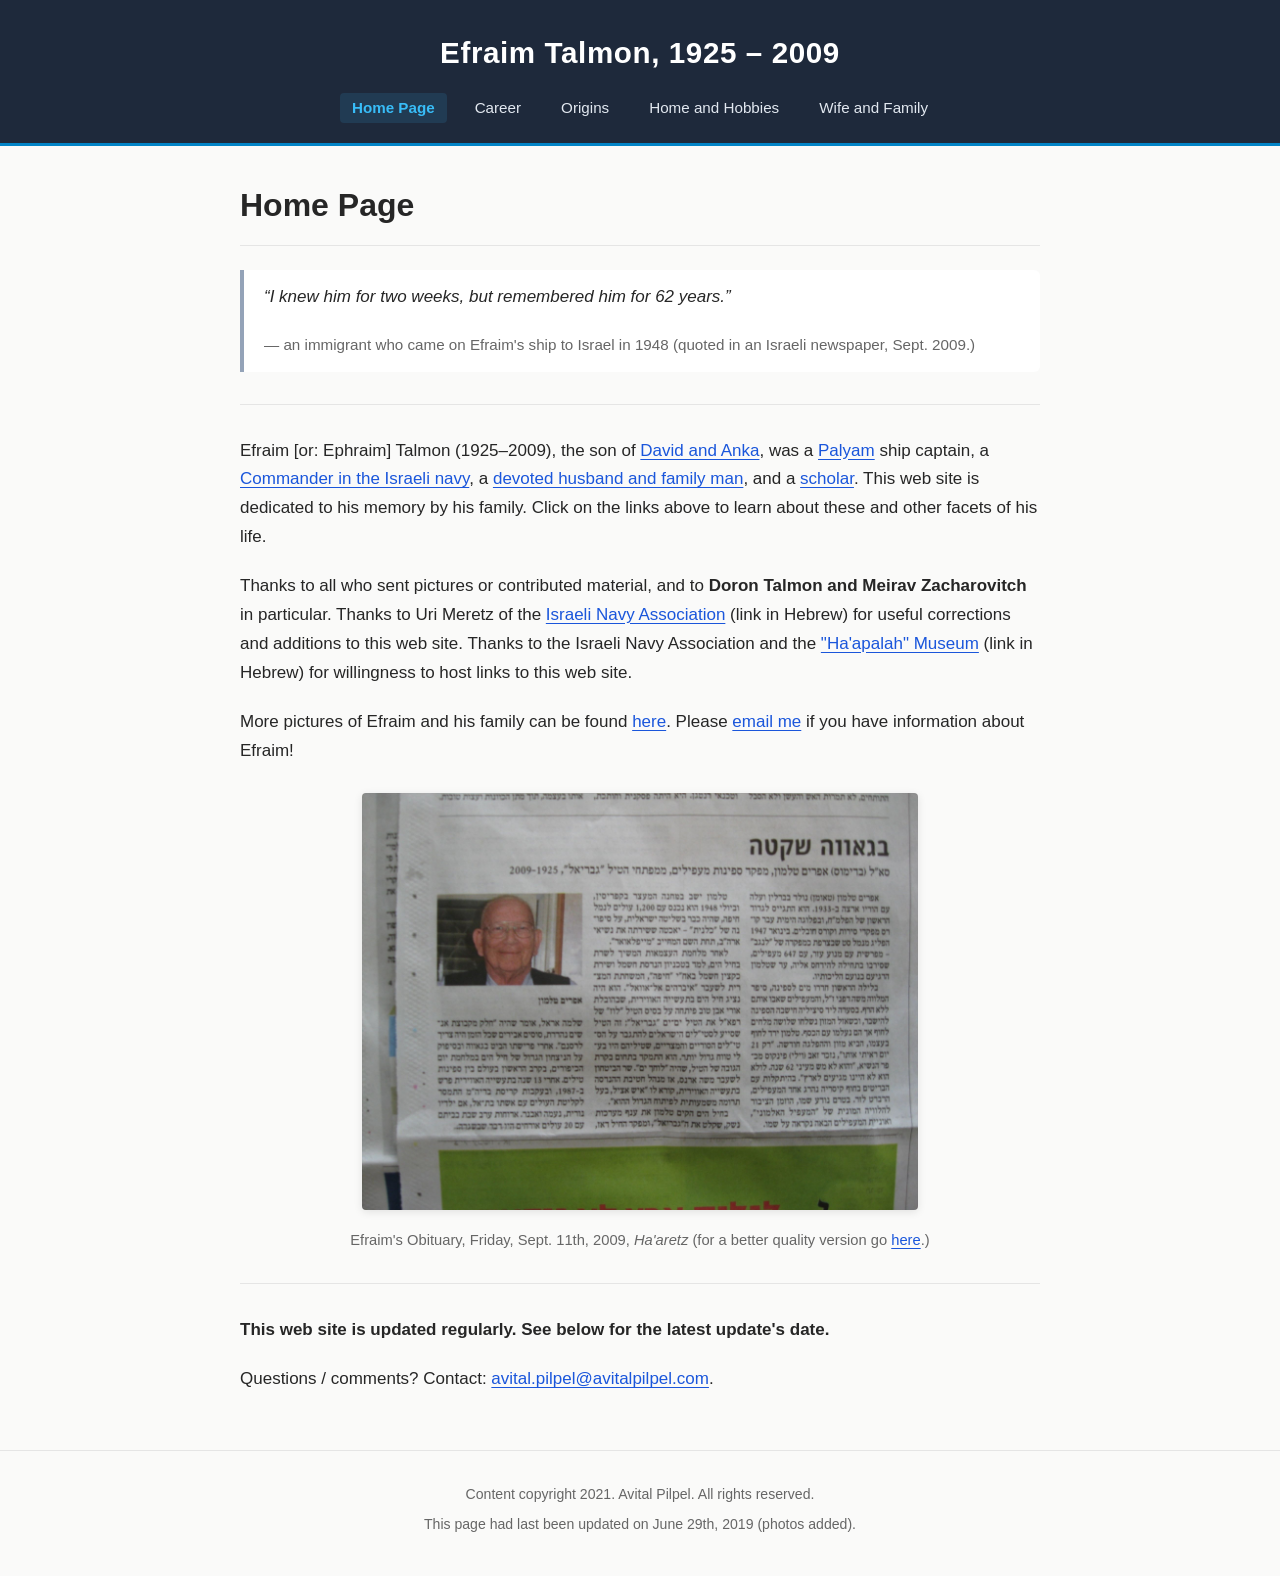
<file: index.html>
<!DOCTYPE html>
<html lang="en">
<head>
  <meta charset="utf-8">
  <meta name="viewport" content="width=device-width, initial-scale=1.0">
  <title>Efraim Talmon, 1925 - 2009 | Home Page</title>
  <meta name="description" content="Efraim Talmon (1925-2009) memorial website - Palyam ship captain, Commander in the Israeli navy, scholar, and devoted family man.">
  <meta property="og:title" content="Efraim Talmon, 1925 - 2009 | Home Page">
  <meta property="og:type" content="website">
  <meta property="og:image" content="images/img_5033_12nh.jpg">
  <link rel="stylesheet" href="css/style.css">
</head>
<body>
  <header class="site-header">
    <h1><a href="index.html">Efraim Talmon, 1925 &ndash; 2009</a></h1>
    <nav>
      <ul class="site-nav">
        <li><a href="index.html" class="active">Home Page</a></li>
        <li><a href="Career.html">Career</a></li>
        <li><a href="Origins.html">Origins</a></li>
        <li><a href="The_Scholar.html">Home and Hobbies</a></li>
        <li><a href="The_Family.html">Wife and Family</a></li>
      </ul>
    </nav>
  </header>

  <main class="container">
    <h2 class="page-title">Home Page</h2>

    <blockquote>
      <p>&ldquo;I knew him for two weeks, but remembered him for 62 years.&rdquo;</p>
      <span class="attribution">&mdash; an immigrant who came on Efraim's ship to Israel in 1948 (quoted in an Israeli newspaper, Sept. 2009.)</span>
    </blockquote>

    <hr>

    <p>
      Efraim [or: Ephraim] Talmon (1925&ndash;2009), the son of <a href="Origins.html">David and Anka</a>, was a <a target="_blank" rel="noopener" href="http://www.palyam.org/indexEn">Palyam</a> ship captain, a <a target="_blank" rel="noopener" href="http://en.wikipedia.org/wiki/Commander">Commander in the Israeli navy</a>, a <a href="The_Family.html">devoted husband and family man</a>, and a <a href="The_Scholar.html">scholar</a>. This web site is dedicated to his memory by his family. Click on the links above to learn about these and other facets of his life.
    </p>

    <p>
      Thanks to all who sent pictures or contributed material, and to <strong>Doron Talmon and Meirav Zacharovitch</strong> in particular. Thanks to Uri Meretz of the <a target="_blank" rel="noopener" href="http://www.amutayam.org.il/">Israeli Navy Association</a> (link in Hebrew) for useful corrections and additions to this web site. Thanks to the Israeli Navy Association and the <a target="_blank" rel="noopener" href="http://www.mod.gov.il/pages/heritage/haapala.asp">"Ha'apalah" Museum</a> (link in Hebrew) for willingness to host links to this web site.
    </p>

    <p>
      More pictures of Efraim and his family can be found <a href="https://goo.gl/photos/rQKq1u1TjUXkdMP97" target="_blank" rel="noopener">here</a>. Please <a href="mailto:avital.pilpel@efraimtalmon.com">email me</a> if you have information about Efraim!
    </p>

    <figure>
      <img src="images/img_5033_12nh.jpg" alt="Efraim's Obituary in Ha'aretz" width="556" height="415">
      <figcaption>
        Efraim's Obituary, Friday, Sept. 11th, 2009, <em>Ha'aretz</em> (for a better quality version go <a href="uploads/Ephraim_Talmon_-_Haaretz_1-1.pdf" target="_blank">here</a>.)
      </figcaption>
    </figure>

    <hr>

    <p><strong>This web site is updated regularly. See below for the latest update's date.</strong></p>
    <p>Questions / comments? Contact: <a href="mailto:avital.pilpel@avitalpilpel.com">avital.pilpel@avitalpilpel.com</a>.</p>
  </main>

  <footer class="site-footer">
    <p>Content copyright 2021. Avital Pilpel. All rights reserved.</p>
    <p>This page had last been updated on June 29th, 2019 (photos added).</p>
  </footer>
</body>
</html>
</file>
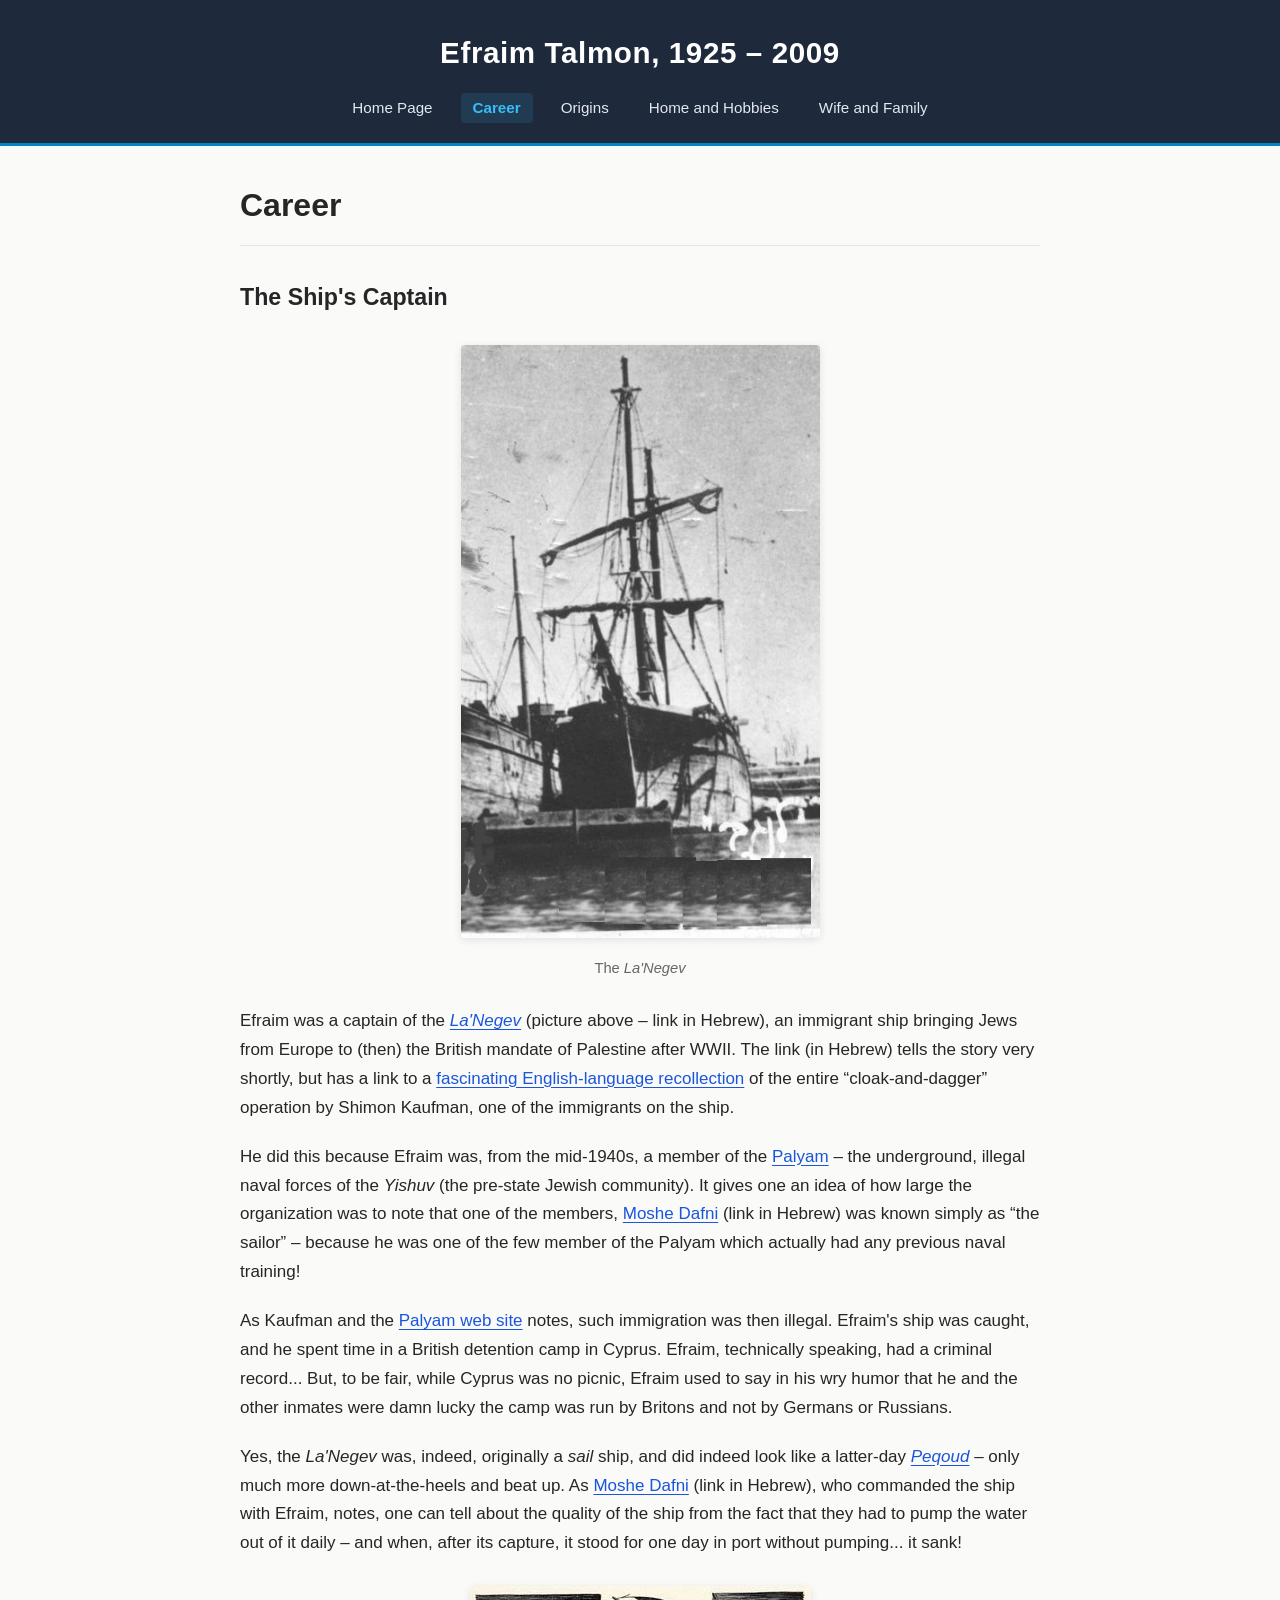
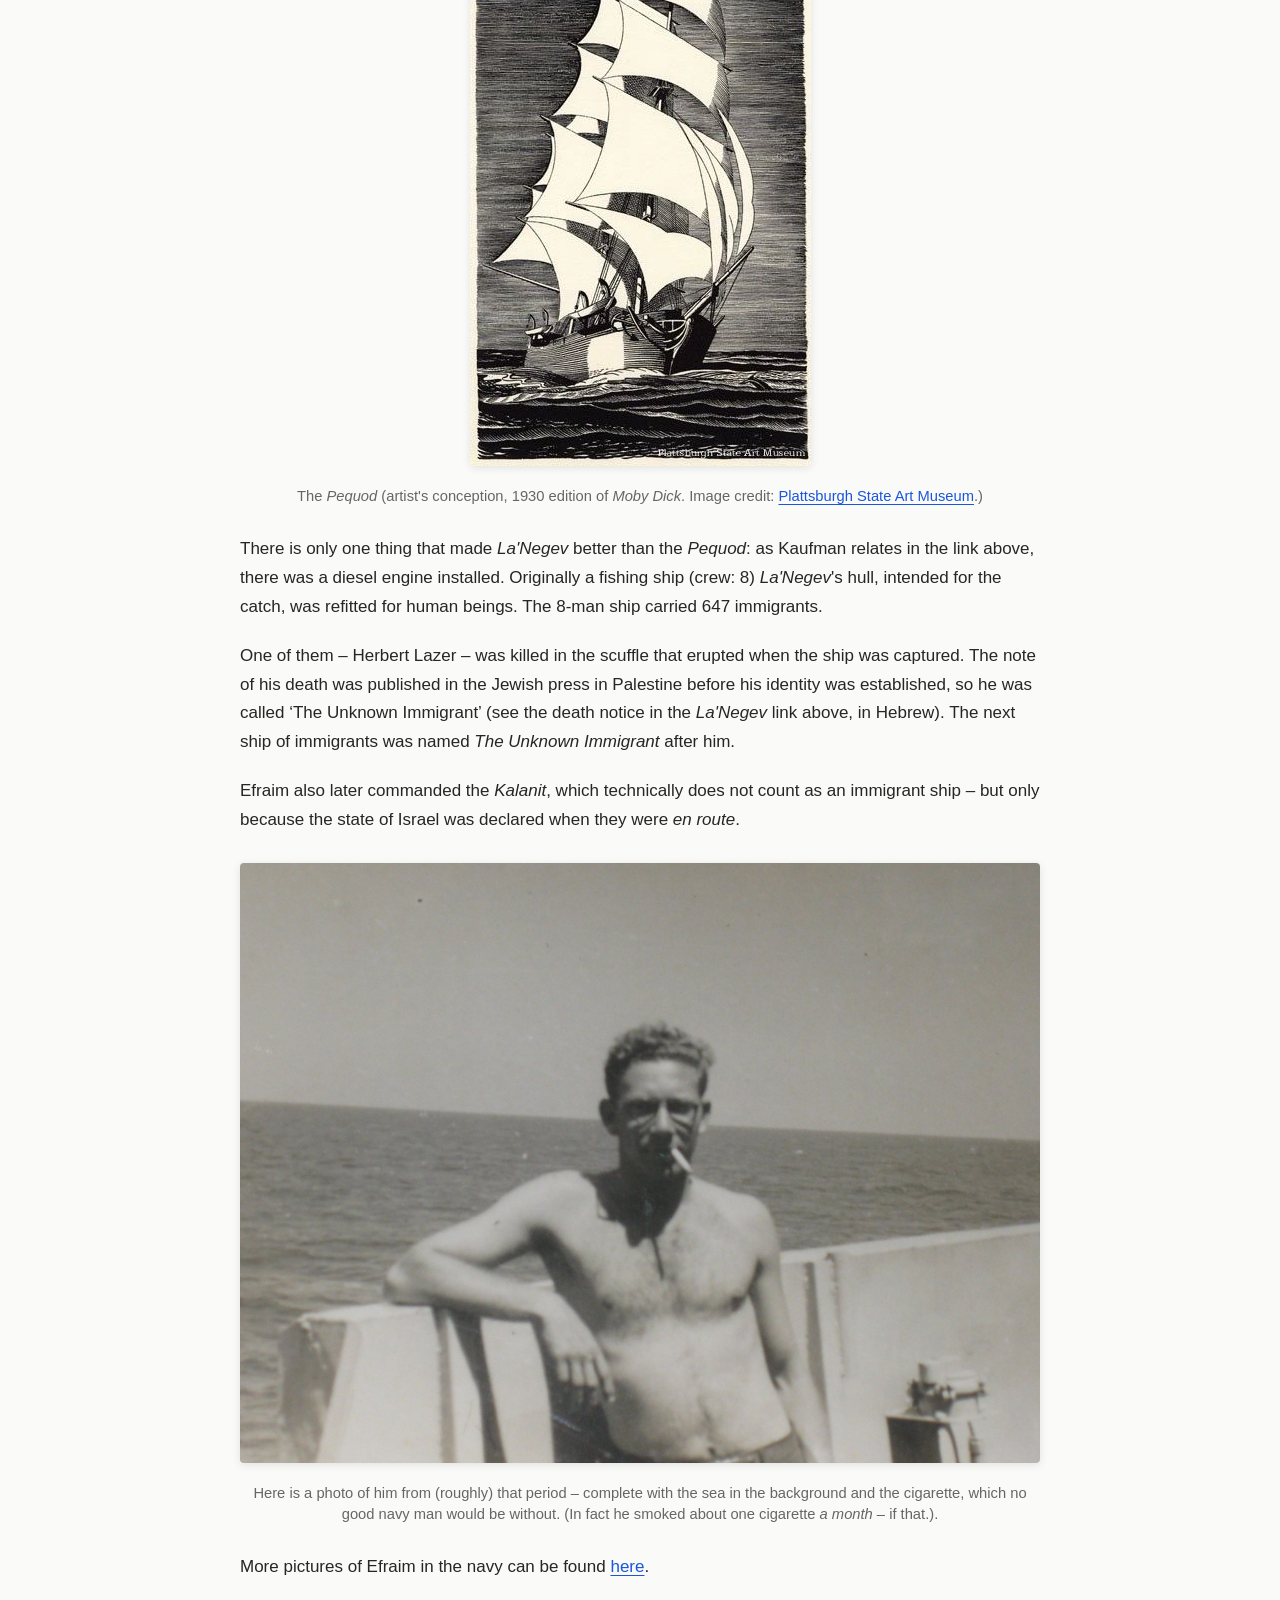
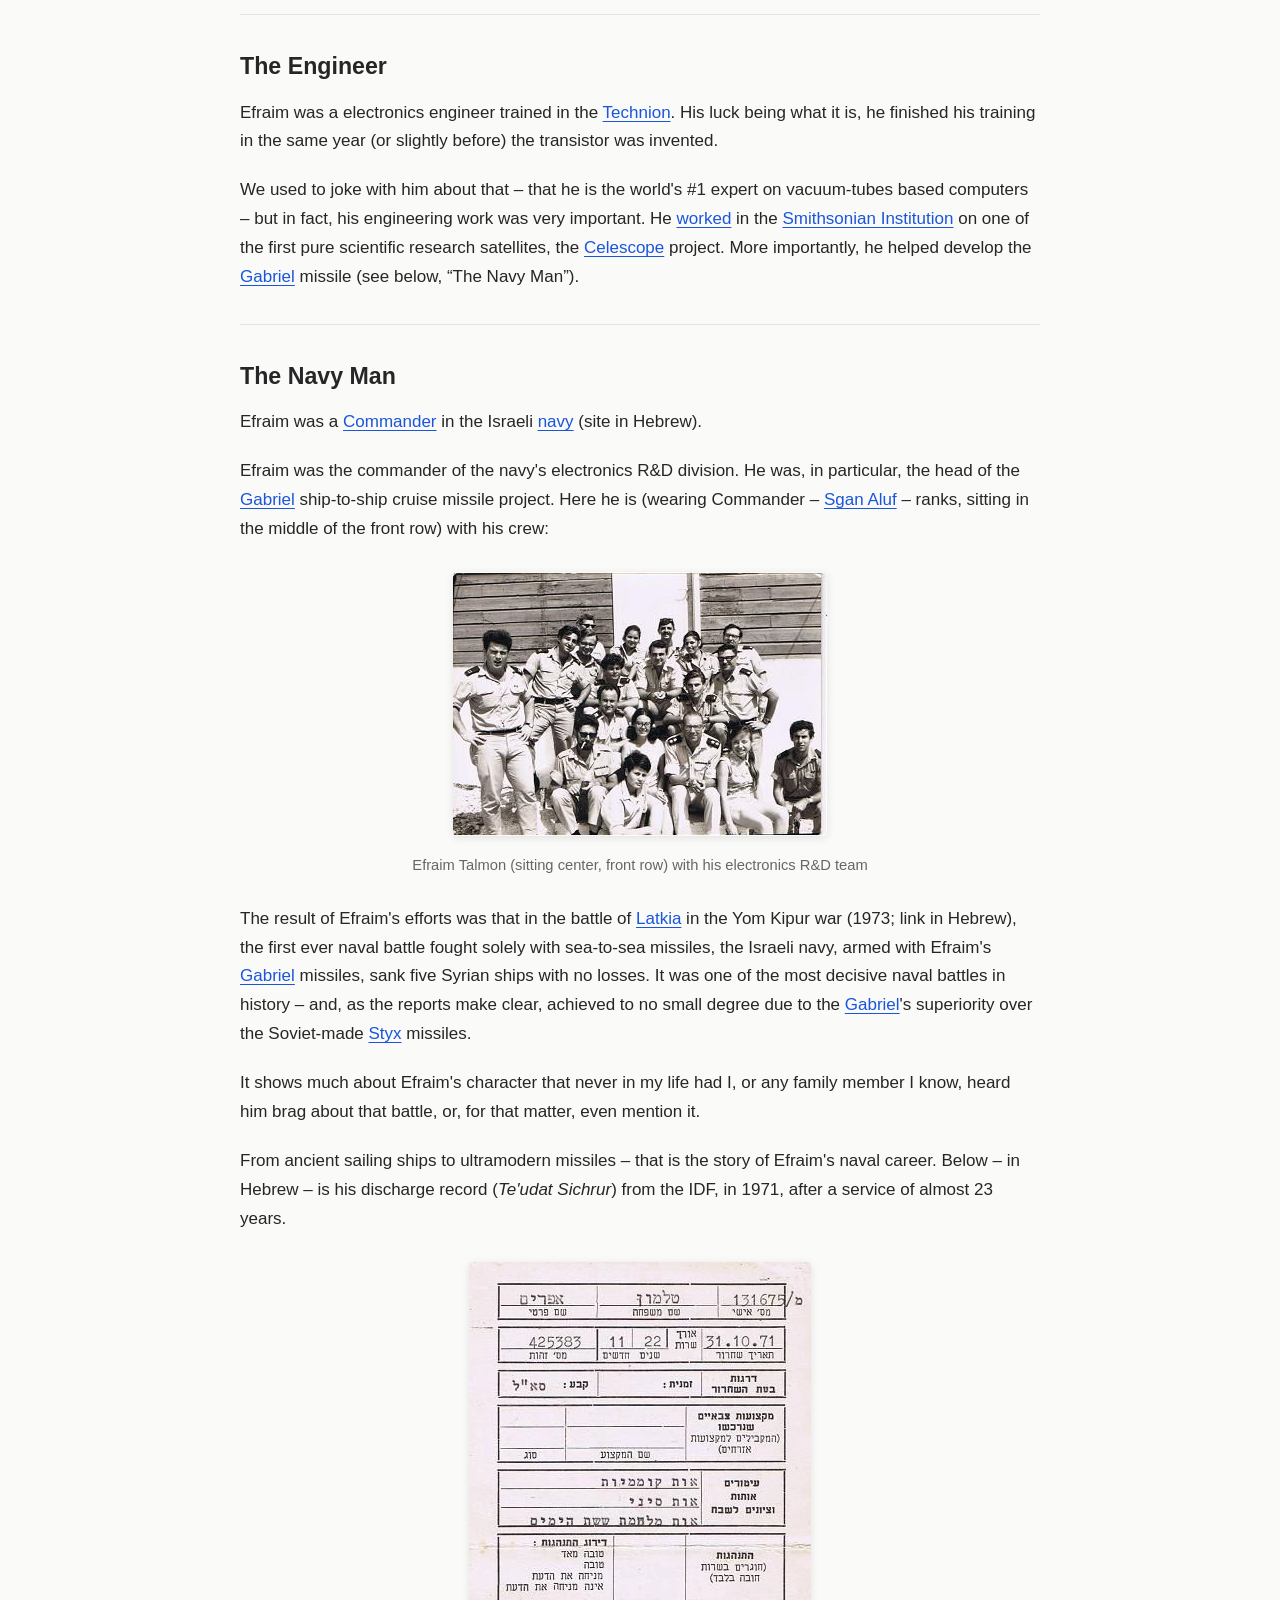
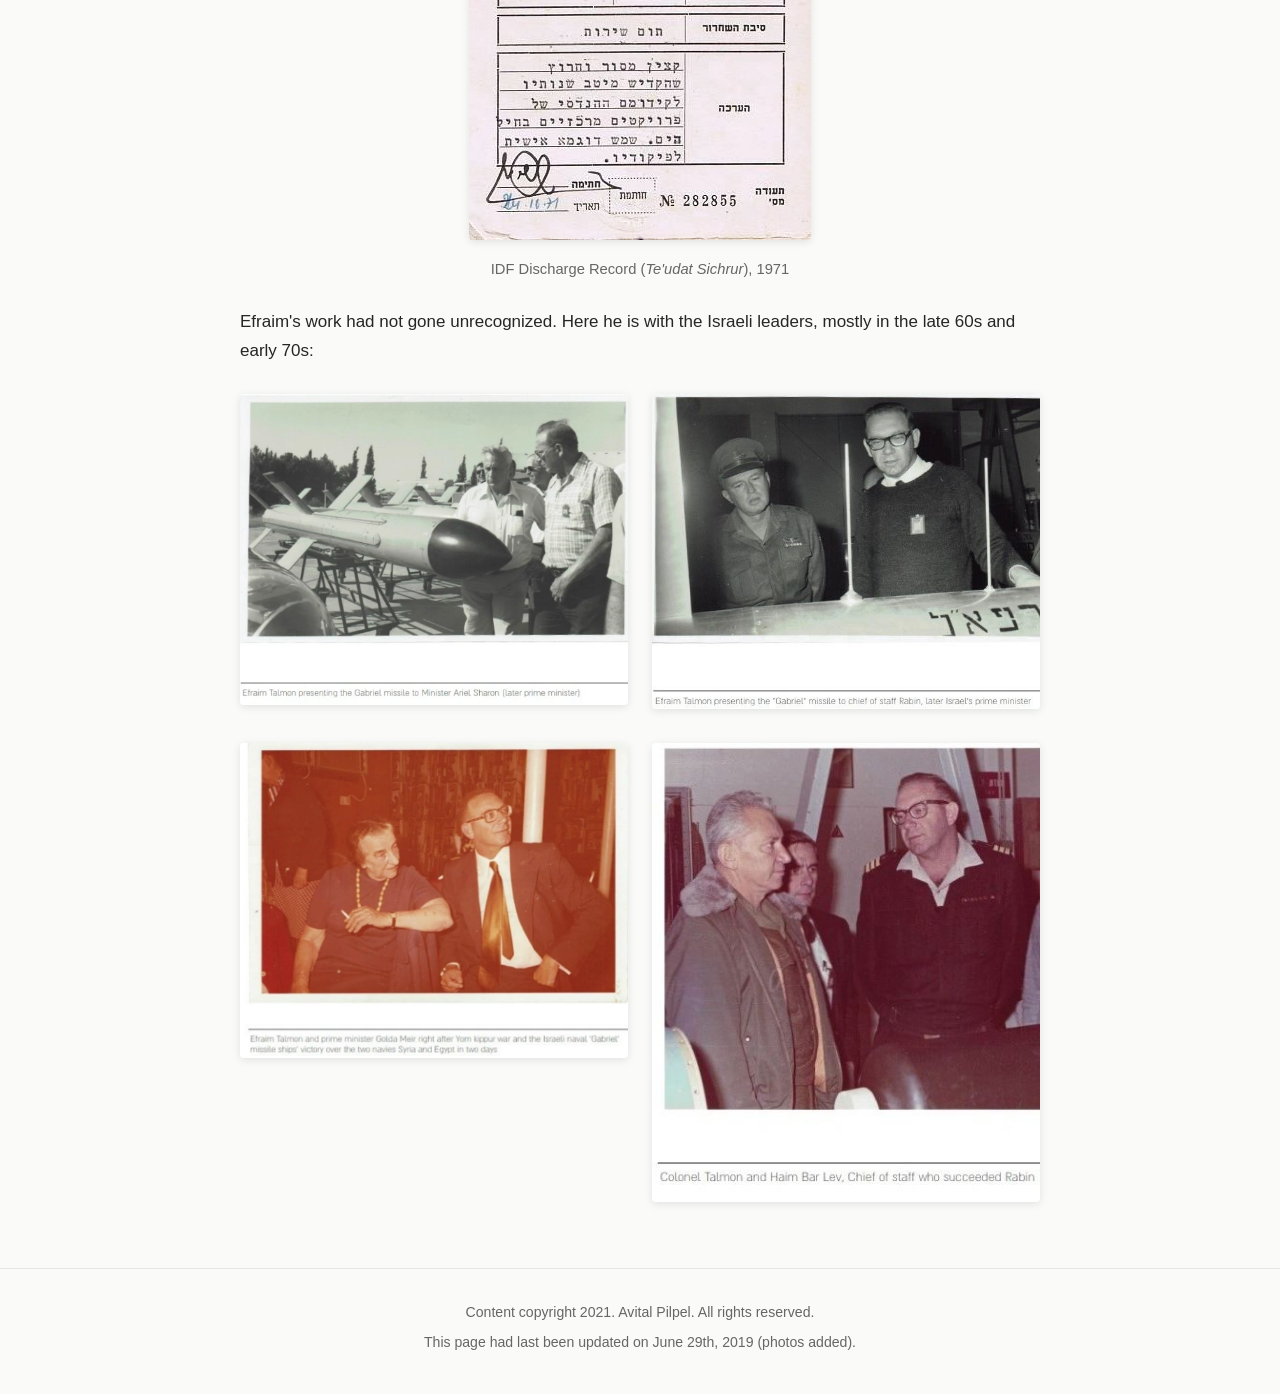
<file: Career.html>
<!DOCTYPE html>
<html lang="en">
<head>
  <meta charset="utf-8">
  <meta name="viewport" content="width=device-width, initial-scale=1.0">
  <title>Efraim Talmon, 1925 - 2009 | Career</title>
  <meta name="description" content="Efraim Talmon's career: Palyam ship captain, Technion-trained electronics engineer, and Commander in the Israeli Navy leading the Gabriel missile project.">
  <link rel="stylesheet" href="css/style.css">
</head>
<body>
  <header class="site-header">
    <h1><a href="index.html">Efraim Talmon, 1925 &ndash; 2009</a></h1>
    <nav>
      <ul class="site-nav">
        <li><a href="index.html">Home Page</a></li>
        <li><a href="Career.html" class="active">Career</a></li>
        <li><a href="Origins.html">Origins</a></li>
        <li><a href="The_Scholar.html">Home and Hobbies</a></li>
        <li><a href="The_Family.html">Wife and Family</a></li>
      </ul>
    </nav>
  </header>

  <main class="container">
    <h2 class="page-title">Career</h2>

    <section>
      <h2>The Ship's Captain</h2>

      <figure>
        <img src="images/lanegev.jpg" alt="The La'Negev ship" width="359" height="595">
        <figcaption>The <em>La'Negev</em></figcaption>
      </figure>

      <p>
        Efraim was a captain of the <em><a href="http://www.palyam.org/Hahapala/Teur_haflagot/hf_Lanegev" target="_blank" rel="noopener">La'Negev</a></em> (picture above &ndash; link in Hebrew), an immigrant ship bringing Jews from Europe to (then) the British mandate of Palestine after WWII. The link (in Hebrew) tells the story very shortly, but has a link to a <a href="http://www.palyam.org/Hahapala/Teur_haflagot/Lanegev_kaufman1" target="_blank" rel="noopener">fascinating English-language recollection</a> of the entire &ldquo;cloak-and-dagger&rdquo; operation by Shimon Kaufman, one of the immigrants on the ship.
      </p>

      <p>
        He did this because Efraim was, from the mid-1940s, a member of the <a href="http://www.palyam.org/English/Palyam_overview_en" target="_blank" rel="noopener">Palyam</a> &ndash; the underground, illegal naval forces of the <em>Yishuv</em> (the pre-state Jewish community). It gives one an idea of how large the organization was to note that one of the members, <a href="http://www.palyam.org/HaverimMesaprim/Moshe_Dafni/Moshe_Dafni_Hasailor_story_1.pdf" target="_blank" rel="noopener">Moshe Dafni</a> (link in Hebrew) was known simply as &ldquo;the sailor&rdquo; &ndash; because he was one of the few member of the Palyam which actually had any previous naval training!
      </p>

      <p>
        As Kaufman and the <a href="http://www.palyam.org/English/Hahapala/mainpage" target="_blank" rel="noopener">Palyam web site</a> notes, such immigration was then illegal. Efraim's ship was caught, and he spent time in a British detention camp in Cyprus. Efraim, technically speaking, had a criminal record... But, to be fair, while Cyprus was no picnic, Efraim used to say in his wry humor that he and the other inmates were damn lucky the camp was run by Britons and not by Germans or Russians.
      </p>

      <p>
        Yes, the <em>La'Negev</em> was, indeed, originally a <em>sail</em> ship, and did indeed look like a latter-day <em><a href="http://en.wikipedia.org/wiki/Pequod_%28Moby-Dick%29" target="_blank" rel="noopener">Peqoud</a></em> &ndash; only much more down-at-the-heels and beat up. As <a href="http://www.palyam.org/HaverimMesaprim/Moshe_Dafni/Moshe_Dafni_Hasailor_story_1.pdf" target="_blank" rel="noopener">Moshe Dafni</a> (link in Hebrew), who commanded the ship with Efraim, notes, one can tell about the quality of the ship from the fact that they had to pump the water out of it daily &ndash; and when, after its capture, it stood for one day in port without pumping... it sank!
      </p>

      <figure>
        <img src="images/peqoudrockwell.jpg" alt="The Pequod illustration by Rockwell Kent">
        <figcaption>The <em>Pequod</em> (artist's conception, 1930 edition of <em>Moby Dick</em>. Image credit: <a href="http://organizations.plattsburgh.edu/museum/" target="_blank" rel="noopener">Plattsburgh State Art Museum</a>.)</figcaption>
      </figure>

      <p>
        There is only one thing that made <em>La'Negev</em> better than the <em>Pequod</em>: as Kaufman relates in the link above, there was a diesel engine installed. Originally a fishing ship (crew: 8) <em>La'Negev</em>'s hull, intended for the catch, was refitted for human beings. The 8-man ship carried 647 immigrants.
      </p>

      <p>
        One of them &ndash; Herbert Lazer &ndash; was killed in the scuffle that erupted when the ship was captured. The note of his death was published in the Jewish press in Palestine before his identity was established, so he was called &lsquo;The Unknown Immigrant&rsquo; (see the death notice in the <em>La'Negev</em> link above, in Hebrew). The next ship of immigrants was named <em>The Unknown Immigrant</em> after him.
      </p>

      <p>
        Efraim also later commanded the <em>Kalanit</em>, which technically does not count as an immigrant ship &ndash; but only because the state of Israel was declared when they were <em>en route</em>.
      </p>

      <figure>
        <img src="images/picture_008.jpg" alt="Efraim Talmon in the navy">
        <figcaption>Here is a photo of him from (roughly) that period &ndash; complete with the sea in the background and the cigarette, which no good navy man would be without. (In fact he smoked about one cigarette <em>a month</em> &ndash; if that.).</figcaption>
      </figure>

      <p>
        More pictures of Efraim in the navy can be found <a href="http://picasaweb.google.com/avital.pilpel/EfraimTalmonMemorialAlbum#" target="_blank" rel="noopener">here</a>.
      </p>
    </section>

    <hr>

    <section>
      <h2>The Engineer</h2>
      <p>
        Efraim was a electronics engineer trained in the <a href="http://www1.technion.ac.il/en" target="_blank" rel="noopener">Technion</a>. His luck being what it is, he finished his training in the same year (or slightly before) the transistor was invented.
      </p>
      <p>
        We used to joke with him about that &ndash; that he is the world's #1 expert on vacuum-tubes based computers &ndash; but in fact, his engineering work was very important. He <a href="uploads/RU_188_b11_f_TALMON__Ephraim.pdf" target="_blank">worked</a> in the <a href="http://www.si.edu/" target="_blank" rel="noopener">Smithsonian Institution</a> on one of the first pure scientific research satellites, the <a href="http://articles.adsabs.harvard.edu//full/1962SAOSR.110.....D/0000001.000.html" target="_blank" rel="noopener">Celescope</a> project. More importantly, he helped develop the <a href="http://en.wikipedia.org/wiki/Gabriel_missile" target="_blank" rel="noopener">Gabriel</a> missile (see below, &ldquo;The Navy Man&rdquo;).
      </p>
    </section>

    <hr>

    <section>
      <h2>The Navy Man</h2>
      <p>
        Efraim was a <a href="http://en.wikipedia.org/wiki/Commander" target="_blank" rel="noopener">Commander</a> in the Israeli <a href="http://www1.idf.il/Navy/Site/Templates/Homepage.asp?lang=he" target="_blank" rel="noopener">navy</a> (site in Hebrew).
      </p>
      <p>
        Efraim was the commander of the navy's electronics R&amp;D division. He was, in particular, the head of the <a href="http://en.wikipedia.org/wiki/Gabriel_missile" target="_blank" rel="noopener">Gabriel</a> ship-to-ship cruise missile project. Here he is (wearing Commander &ndash; <a href="http://upload.wikimedia.org/wikipedia/commons/4/4f/IDF_sgan_aluf.svg" target="_blank" rel="noopener">Sgan Aluf</a> &ndash; ranks, sitting in the middle of the front row) with his crew:
      </p>

      <figure>
        <img src="images/cci19052009_00017.jpg" alt="Efraim Talmon with his crew">
        <figcaption>Efraim Talmon (sitting center, front row) with his electronics R&amp;D team</figcaption>
      </figure>

      <p>
        The result of Efraim's efforts was that in the battle of <a href="http://he.wikipedia.org/wiki/%D7%A7%D7%A8%D7%91_%D7%9C%D7%98%D7%A7%D7%99%D7%94" target="_blank" rel="noopener">Latkia</a> in the Yom Kipur war (1973; link in Hebrew), the first ever naval battle fought solely with sea-to-sea missiles, the Israeli navy, armed with Efraim's <a href="http://en.wikipedia.org/wiki/Gabriel_missile" target="_blank" rel="noopener">Gabriel</a> missiles, sank five Syrian ships with no losses. It was one of the most decisive naval battles in history &ndash; and, as the reports make clear, achieved to no small degree due to the <a href="http://en.wikipedia.org/wiki/Gabriel_missile" target="_blank" rel="noopener">Gabriel</a>'s superiority over the Soviet-made <a href="http://upload.wikimedia.org/wikipedia/commons/9/9c/HN-P-15-Termit-SS-N-2-Styx-1.jpg" target="_blank" rel="noopener">Styx</a> missiles.
      </p>

      <p>
        It shows much about Efraim's character that never in my life had I, or any family member I know, heard him brag about that battle, or, for that matter, even mention it.
      </p>

      <p>
        From ancient sailing ships to ultramodern missiles &ndash; that is the story of Efraim's naval career. Below &ndash; in Hebrew &ndash; is his discharge record (<em>Te'udat Sichrur</em>) from the IDF, in 1971, after a service of almost 23 years.
      </p>

      <figure>
        <img src="images/ccf21072009_00022.jpg" alt="IDF Discharge Record (Te'udat Sichrur)">
        <figcaption>IDF Discharge Record (<em>Te'udat Sichrur</em>), 1971</figcaption>
      </figure>

      <p>
        Efraim's work had not gone unrecognized. Here he is with the Israeli leaders, mostly in the late 60s and early 70s:
      </p>

      <div class="image-grid">
        <figure>
          <img src="images/485fec7a55e97ae7e12dff07d9df7c95_zn5o.png" alt="Efraim Talmon with Israeli leaders">
        </figure>
        <figure>
          <img src="images/7156138f37fae1d72e4e3adf2972ceb2.jpg" alt="Efraim Talmon with Israeli leaders">
        </figure>
        <figure>
          <img src="images/7e17a4d6da81d0998ffea9ed40961bf2_jhr9.png" alt="Efraim Talmon with Israeli leaders">
        </figure>
        <figure>
          <img src="images/7572edf43e409f05f361d76b451a3819.jpg" alt="Efraim Talmon with Israeli leaders">
        </figure>
      </div>
    </section>
  </main>

  <footer class="site-footer">
    <p>Content copyright 2021. Avital Pilpel. All rights reserved.</p>
    <p>This page had last been updated on June 29th, 2019 (photos added).</p>
  </footer>
</body>
</html>
</file>
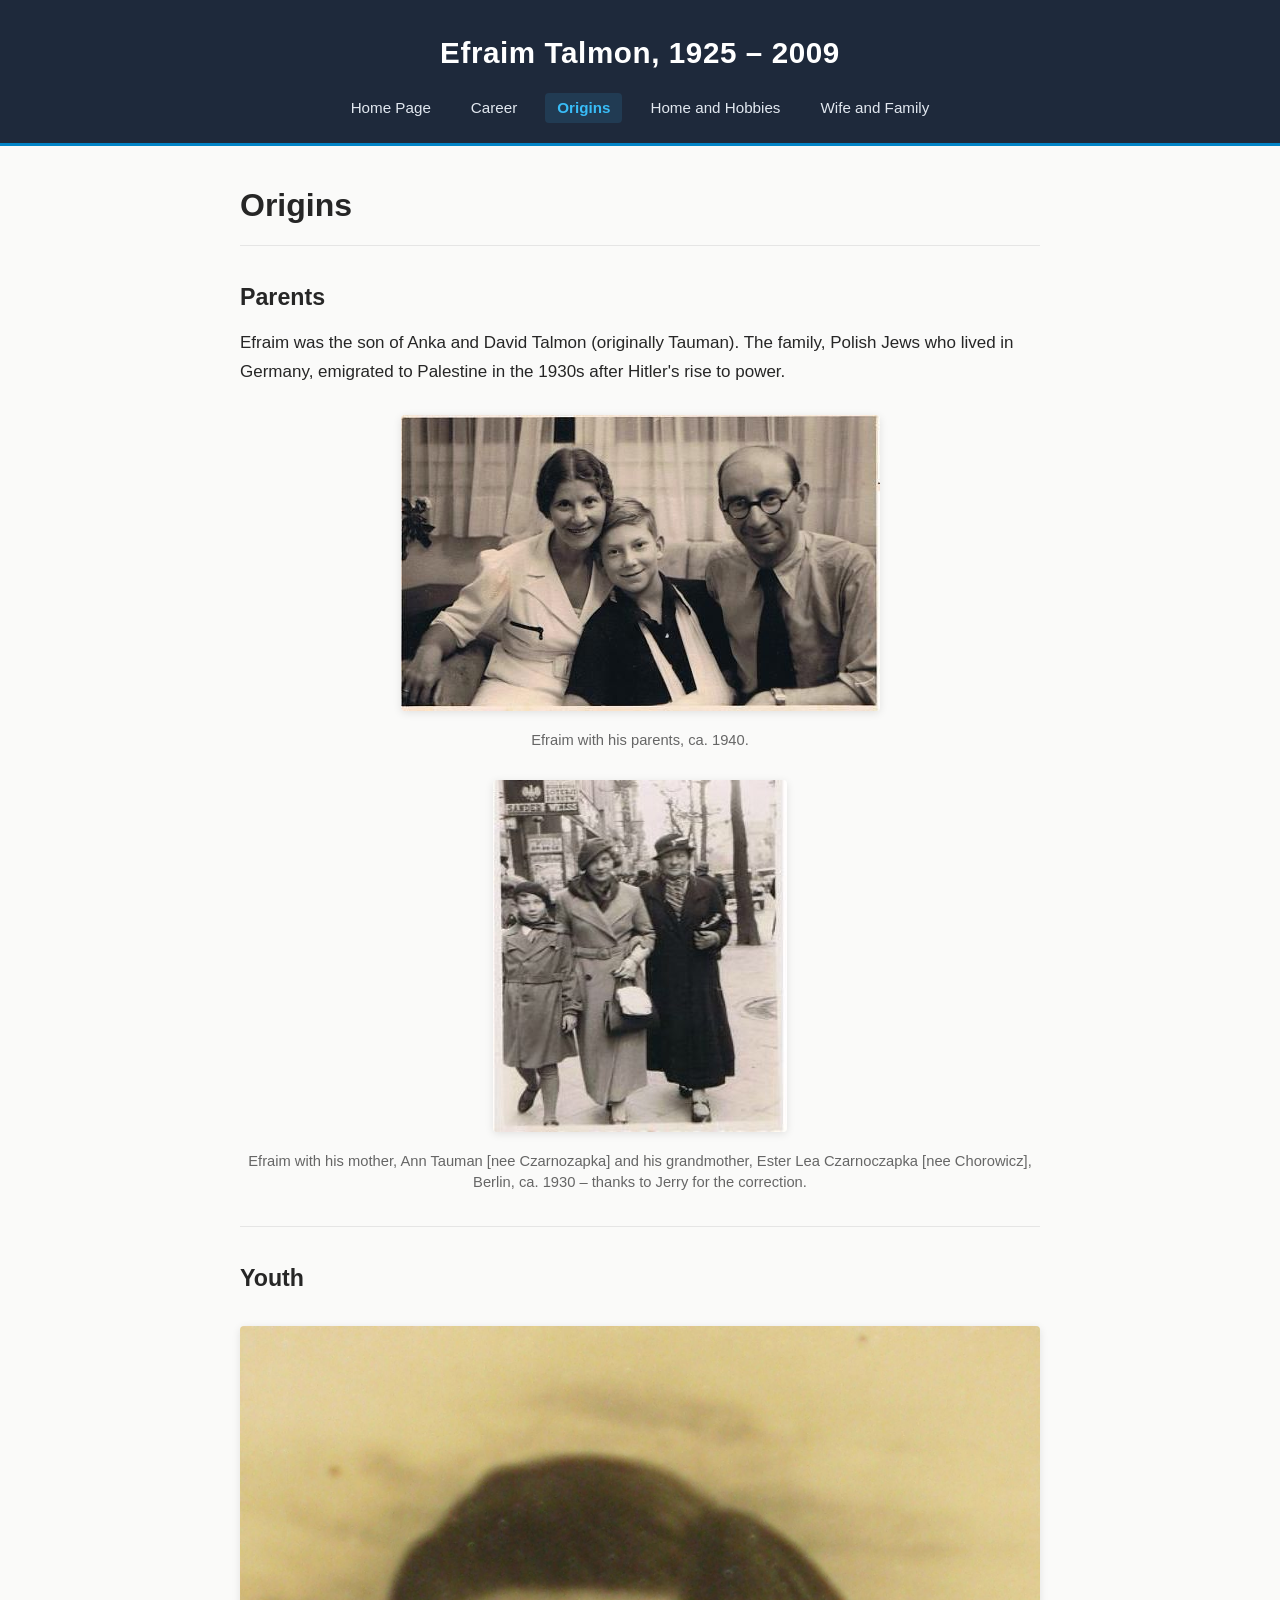
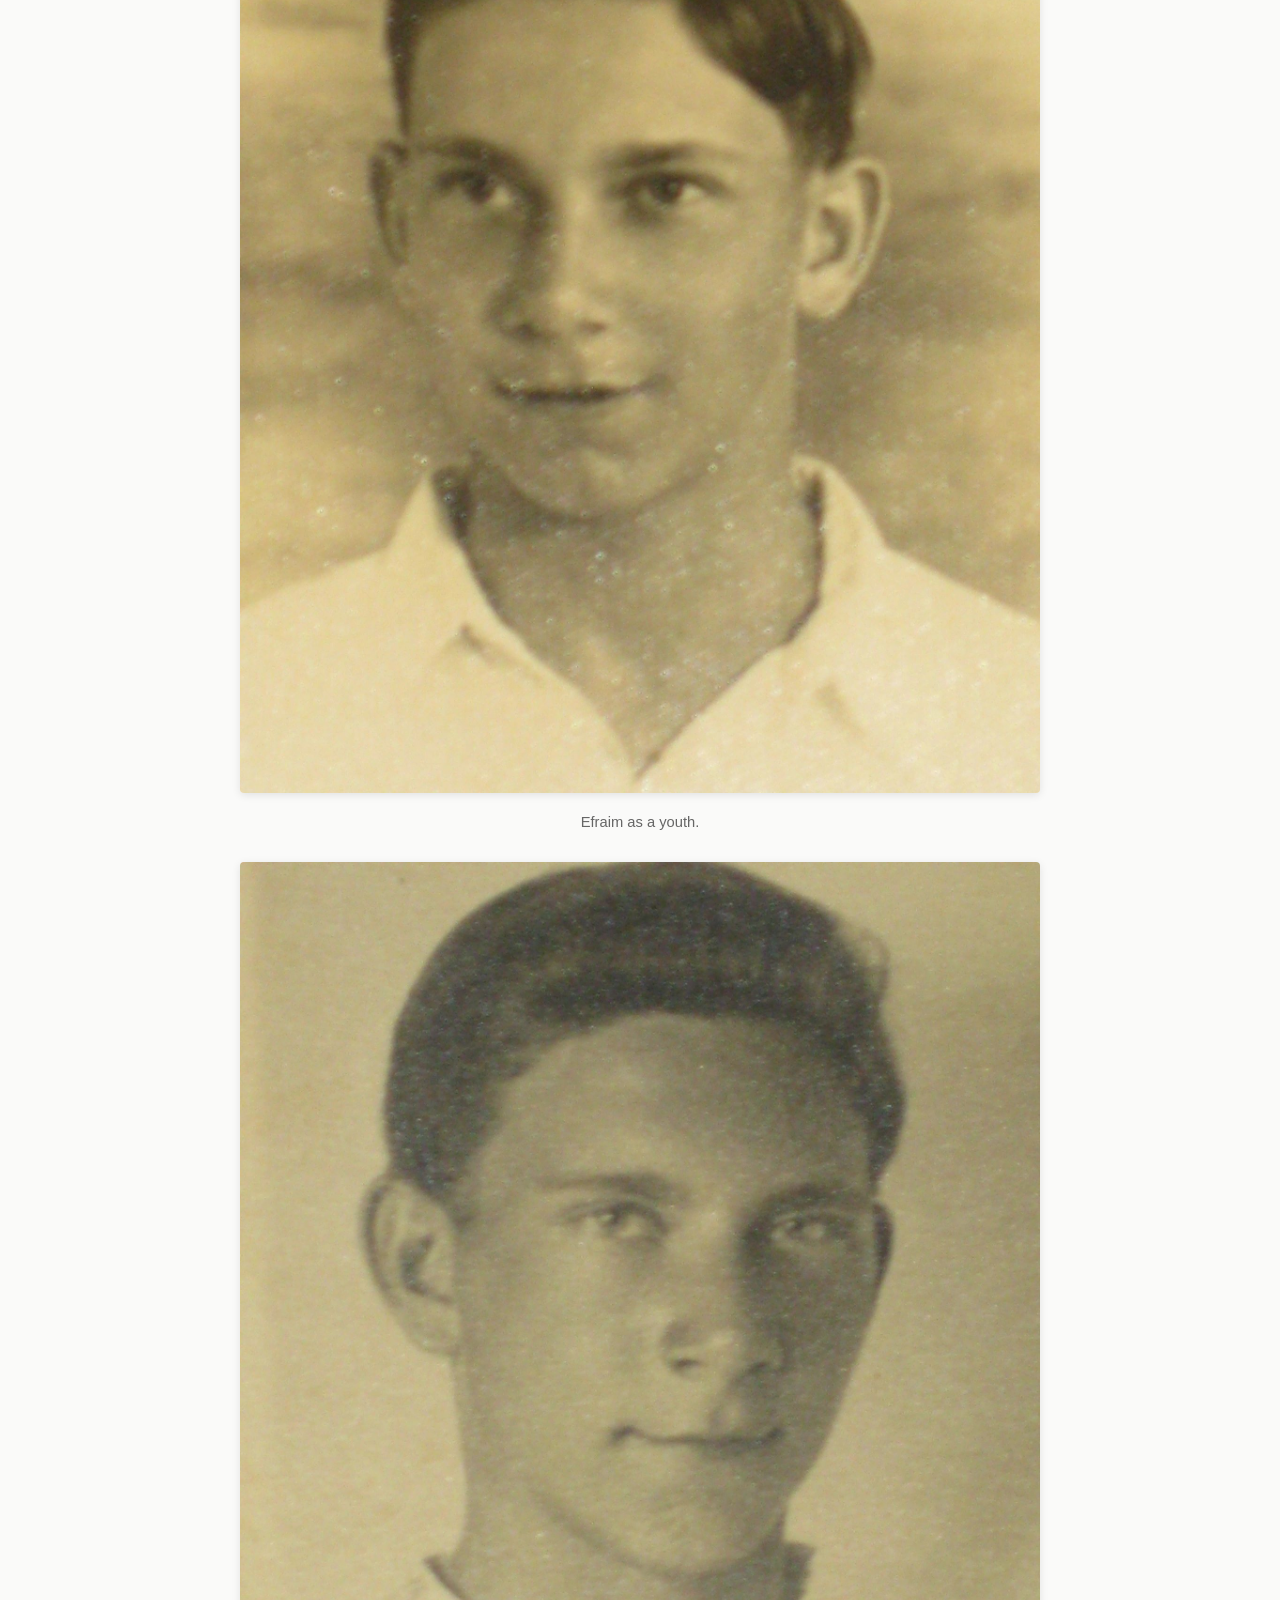
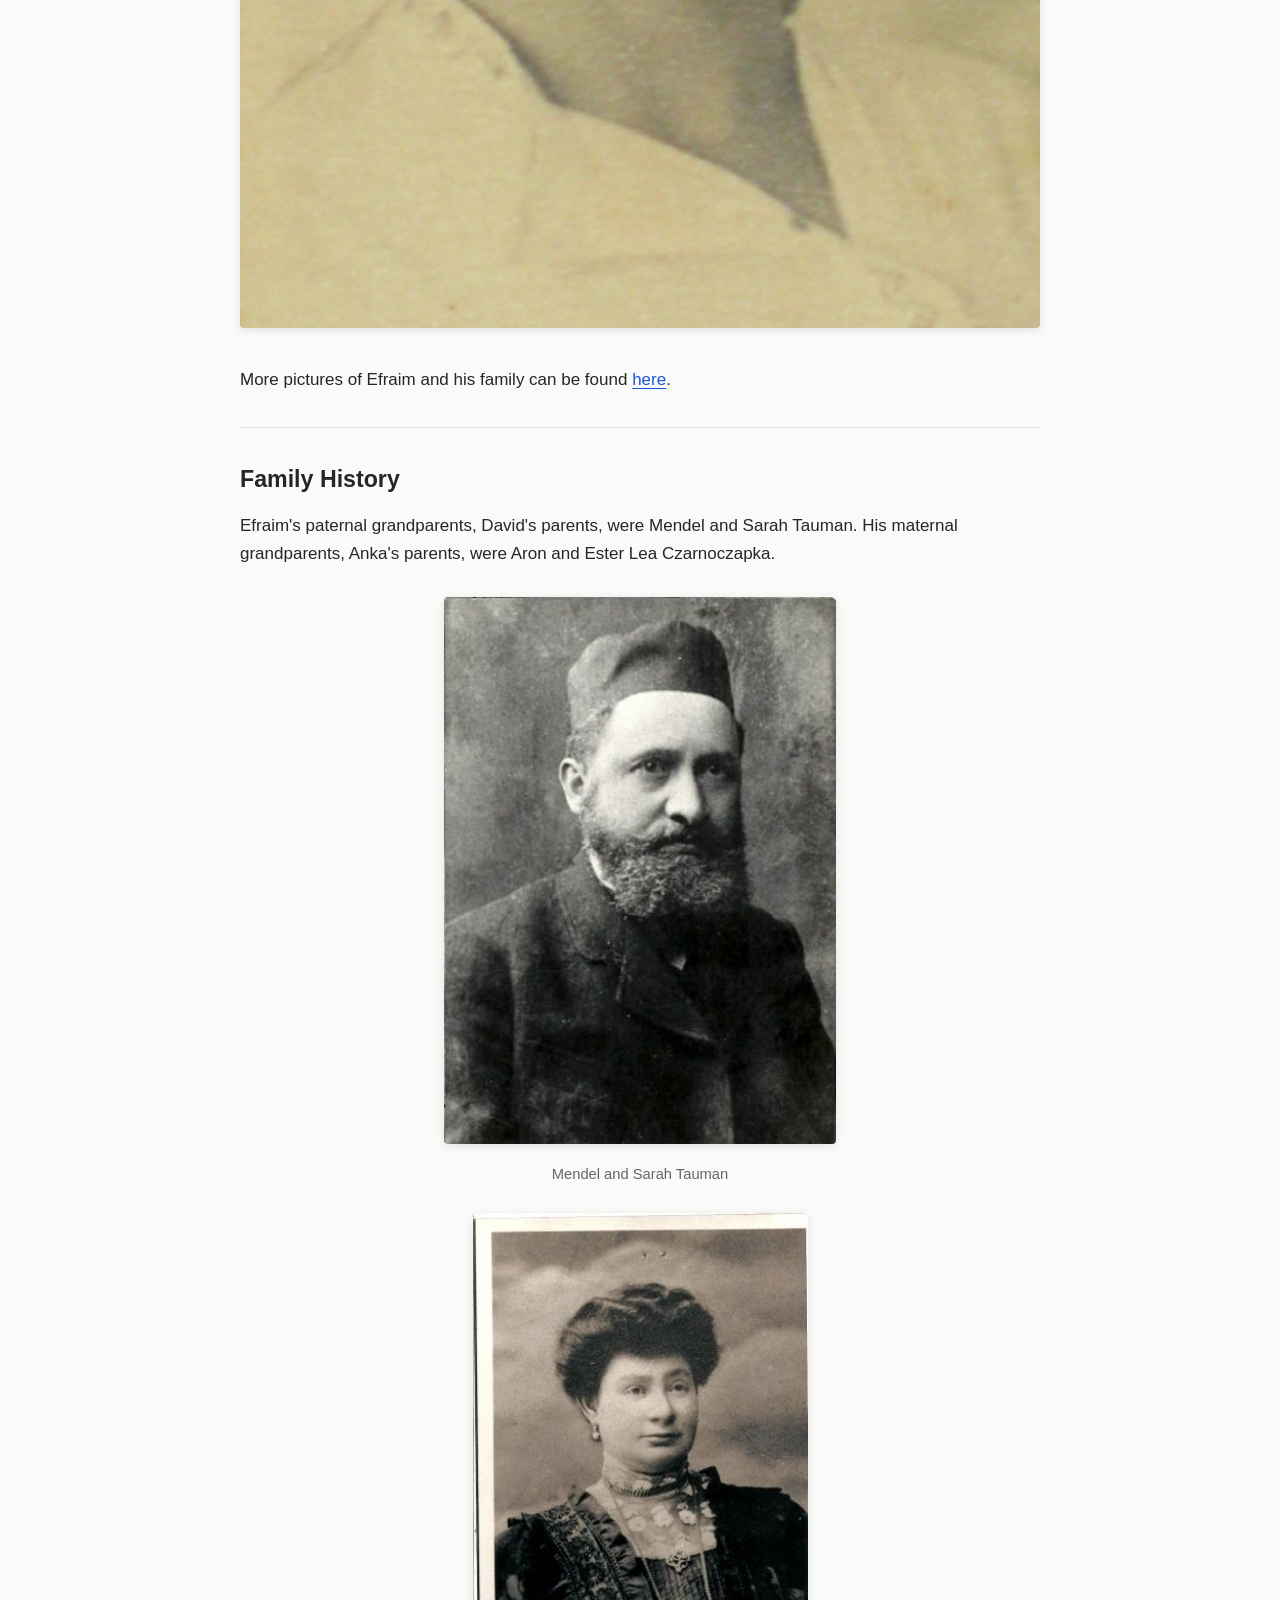
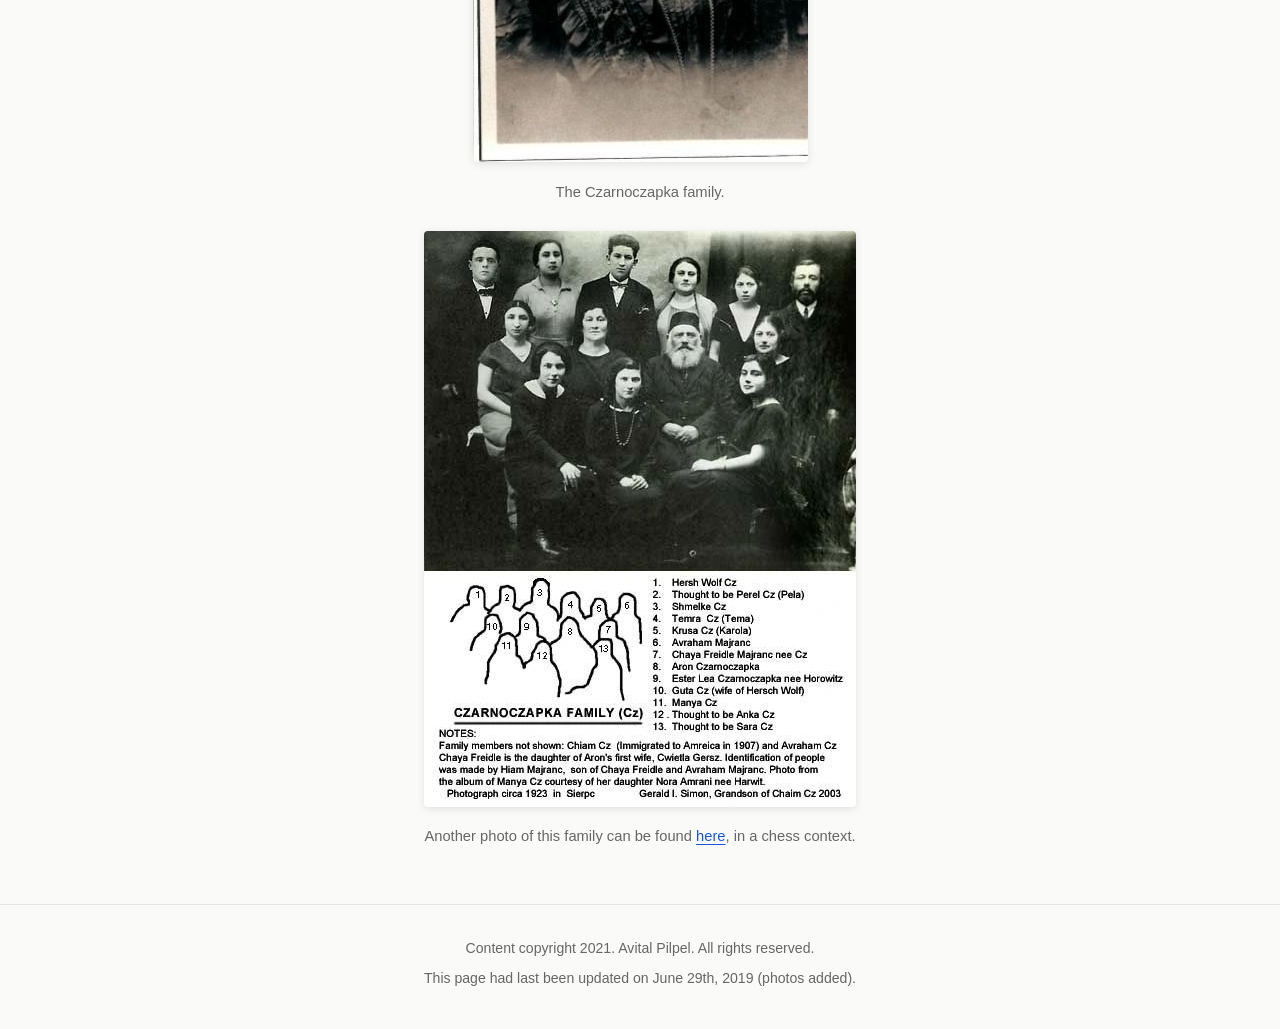
<file: Origins.html>
<!DOCTYPE html>
<html lang="en">
<head>
  <meta charset="utf-8">
  <meta name="viewport" content="width=device-width, initial-scale=1.0">
  <title>Efraim Talmon, 1925 - 2009 | Origins</title>
  <meta name="description" content="Origins and family history of Efraim Talmon: parents Anka and David Talmon, youth, and family ancestry.">
  <link rel="stylesheet" href="css/style.css">
</head>
<body>
  <header class="site-header">
    <h1><a href="index.html">Efraim Talmon, 1925 &ndash; 2009</a></h1>
    <nav>
      <ul class="site-nav">
        <li><a href="index.html">Home Page</a></li>
        <li><a href="Career.html">Career</a></li>
        <li><a href="Origins.html" class="active">Origins</a></li>
        <li><a href="The_Scholar.html">Home and Hobbies</a></li>
        <li><a href="The_Family.html">Wife and Family</a></li>
      </ul>
    </nav>
  </header>

  <main class="container">
    <h2 class="page-title">Origins</h2>

    <section>
      <h2>Parents</h2>
      <p>
        Efraim was the son of Anka and David Talmon (originally Tauman). The family, Polish Jews who lived in Germany, emigrated to Palestine in the 1930s after Hitler's rise to power.
      </p>

      <figure>
        <img src="images/cci19052009_00024_9gyv.jpg" alt="Efraim with his parents, ca. 1940">
        <figcaption>Efraim with his parents, ca. 1940.</figcaption>
      </figure>

      <figure>
        <img src="images/c24d8b89eab9f11b26802df3094e46af_yb7w.png" alt="Efraim with his mother and grandmother">
        <figcaption>Efraim with his mother, Ann Tauman [nee Czarnozapka] and his grandmother, Ester Lea Czarnoczapka [nee Chorowicz], Berlin, ca. 1930 &ndash; thanks to Jerry for the correction.</figcaption>
      </figure>
    </section>

    <hr>

    <section>
      <h2>Youth</h2>
      <figure>
        <img src="images/picture_002.jpg" alt="Efraim as a youth">
        <figcaption>Efraim as a youth.</figcaption>
      </figure>

      <figure>
        <img src="images/picture_009.jpg" alt="Efraim in youth">
      </figure>

      <p>
        More pictures of Efraim and his family can be found <a href="http://picasaweb.google.com/avital.pilpel/EfraimTalmonMemorialAlbum#" target="_blank" rel="noopener">here</a>.
      </p>
    </section>

    <hr>

    <section>
      <h2>Family History</h2>
      <p>
        Efraim's paternal grandparents, David's parents, were Mendel and Sarah Tauman. His maternal grandparents, Anka's parents, were Aron and Ester Lea Czarnoczapka.
      </p>

      <figure>
        <img src="images/332b883f54d0820071aaada015a70d29_awrq.png" alt="Mendel and Sarah Tauman">
        <figcaption>Mendel and Sarah Tauman</figcaption>
      </figure>

      <figure>
        <img src="images/fb7d25400f7d0f8ab66cd75f812e6c4e_0o79.png" alt="The Czarnoczapka family">
        <figcaption>The Czarnoczapka family.</figcaption>
      </figure>

      <figure>
        <img src="images/42988f040aed53b30ddfc66fd3c77e99_pvgl.jpg" alt="Czarnoczapka family photograph">
        <figcaption>Another photo of this family can be found <a href="http://jewishchesshistory.blogspot.co.il/2013/05/family-connections.html" target="_blank" rel="noopener">here</a>, in a chess context.</figcaption>
      </figure>
    </section>
  </main>

  <footer class="site-footer">
    <p>Content copyright 2021. Avital Pilpel. All rights reserved.</p>
    <p>This page had last been updated on June 29th, 2019 (photos added).</p>
  </footer>
</body>
</html>
</file>
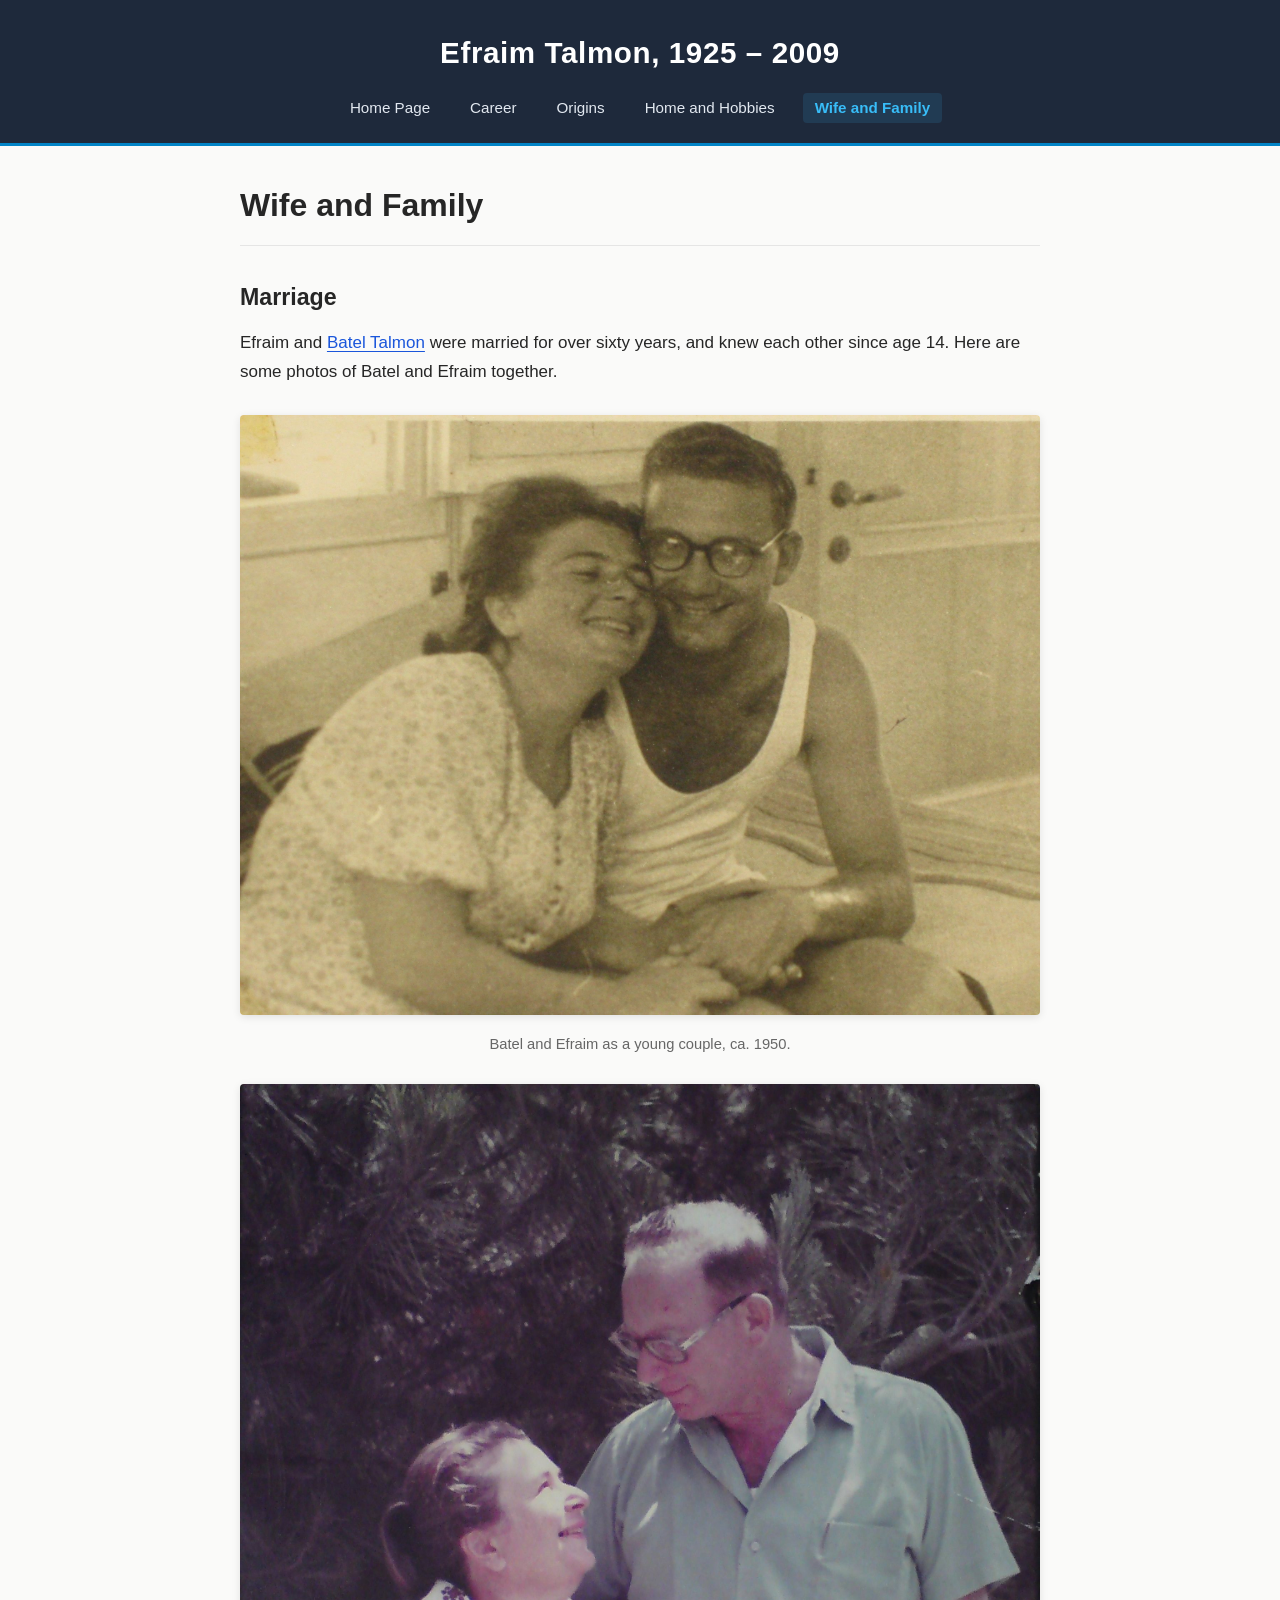
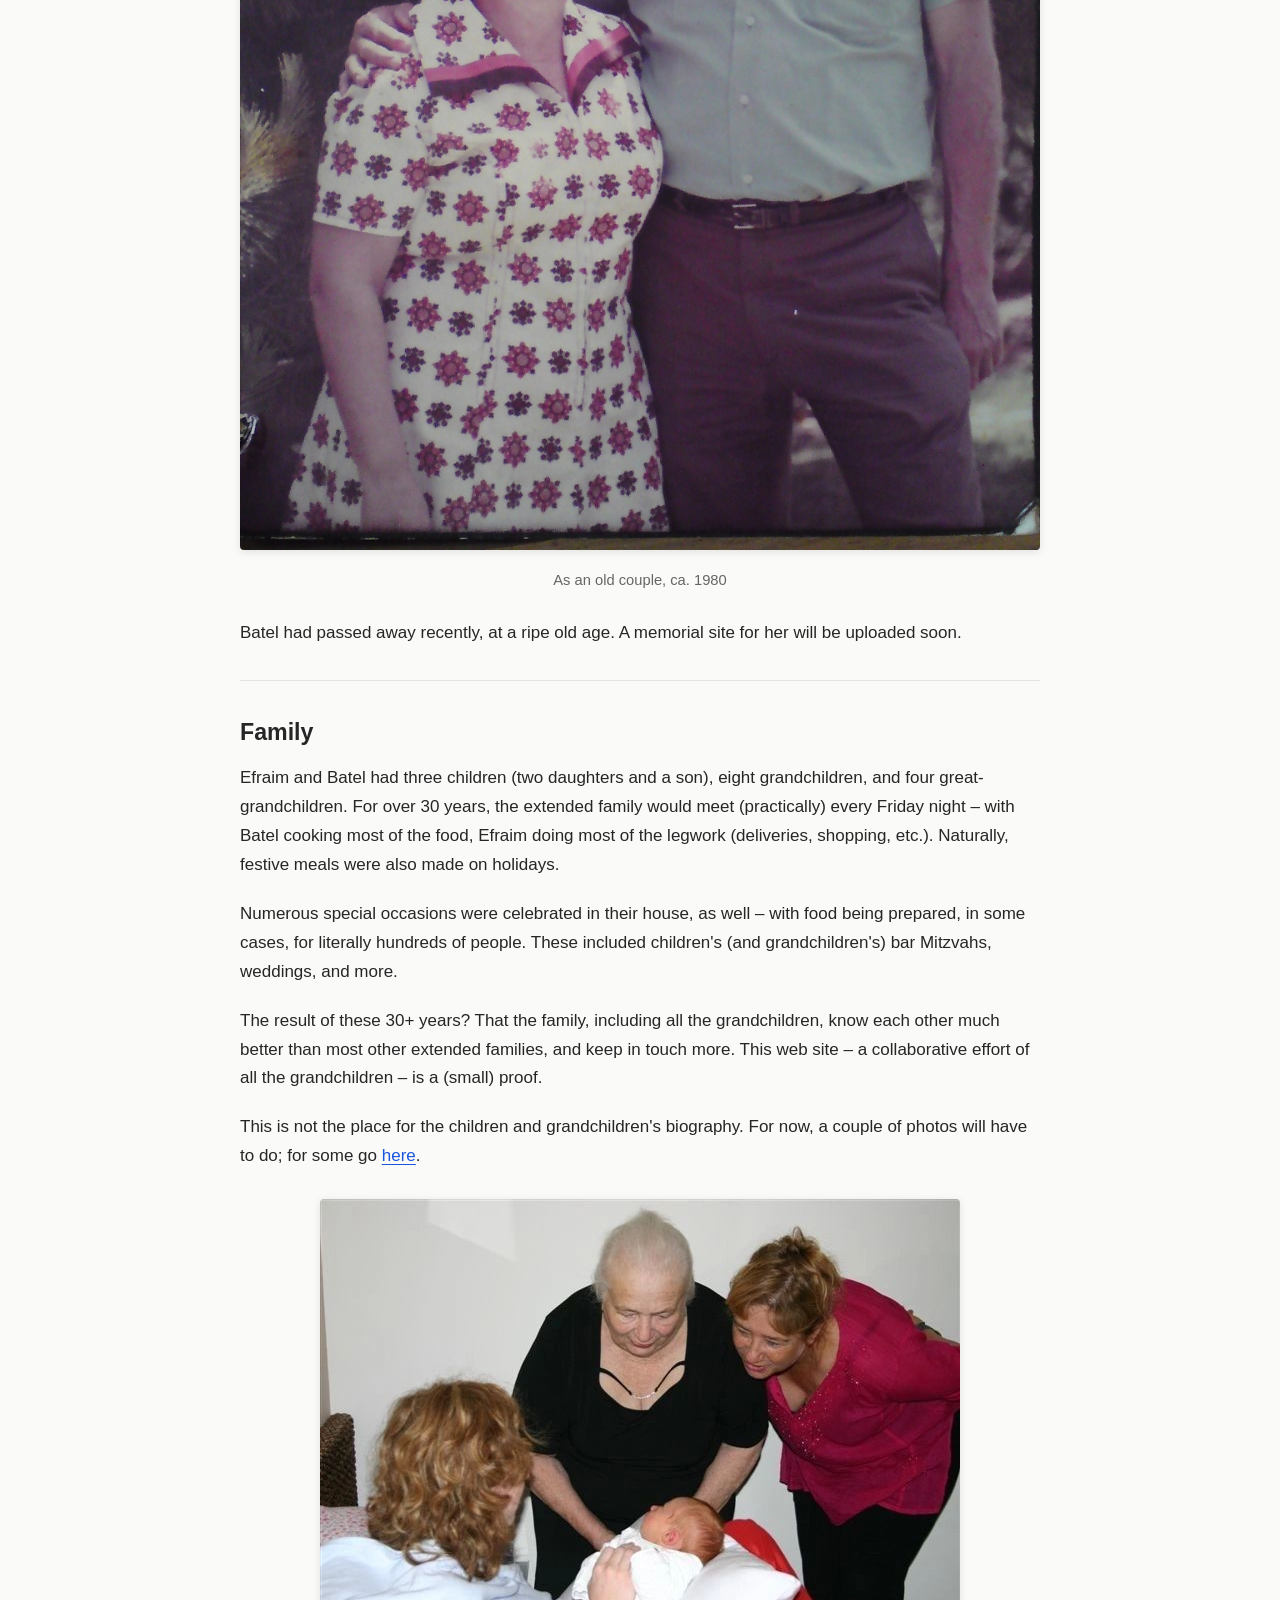
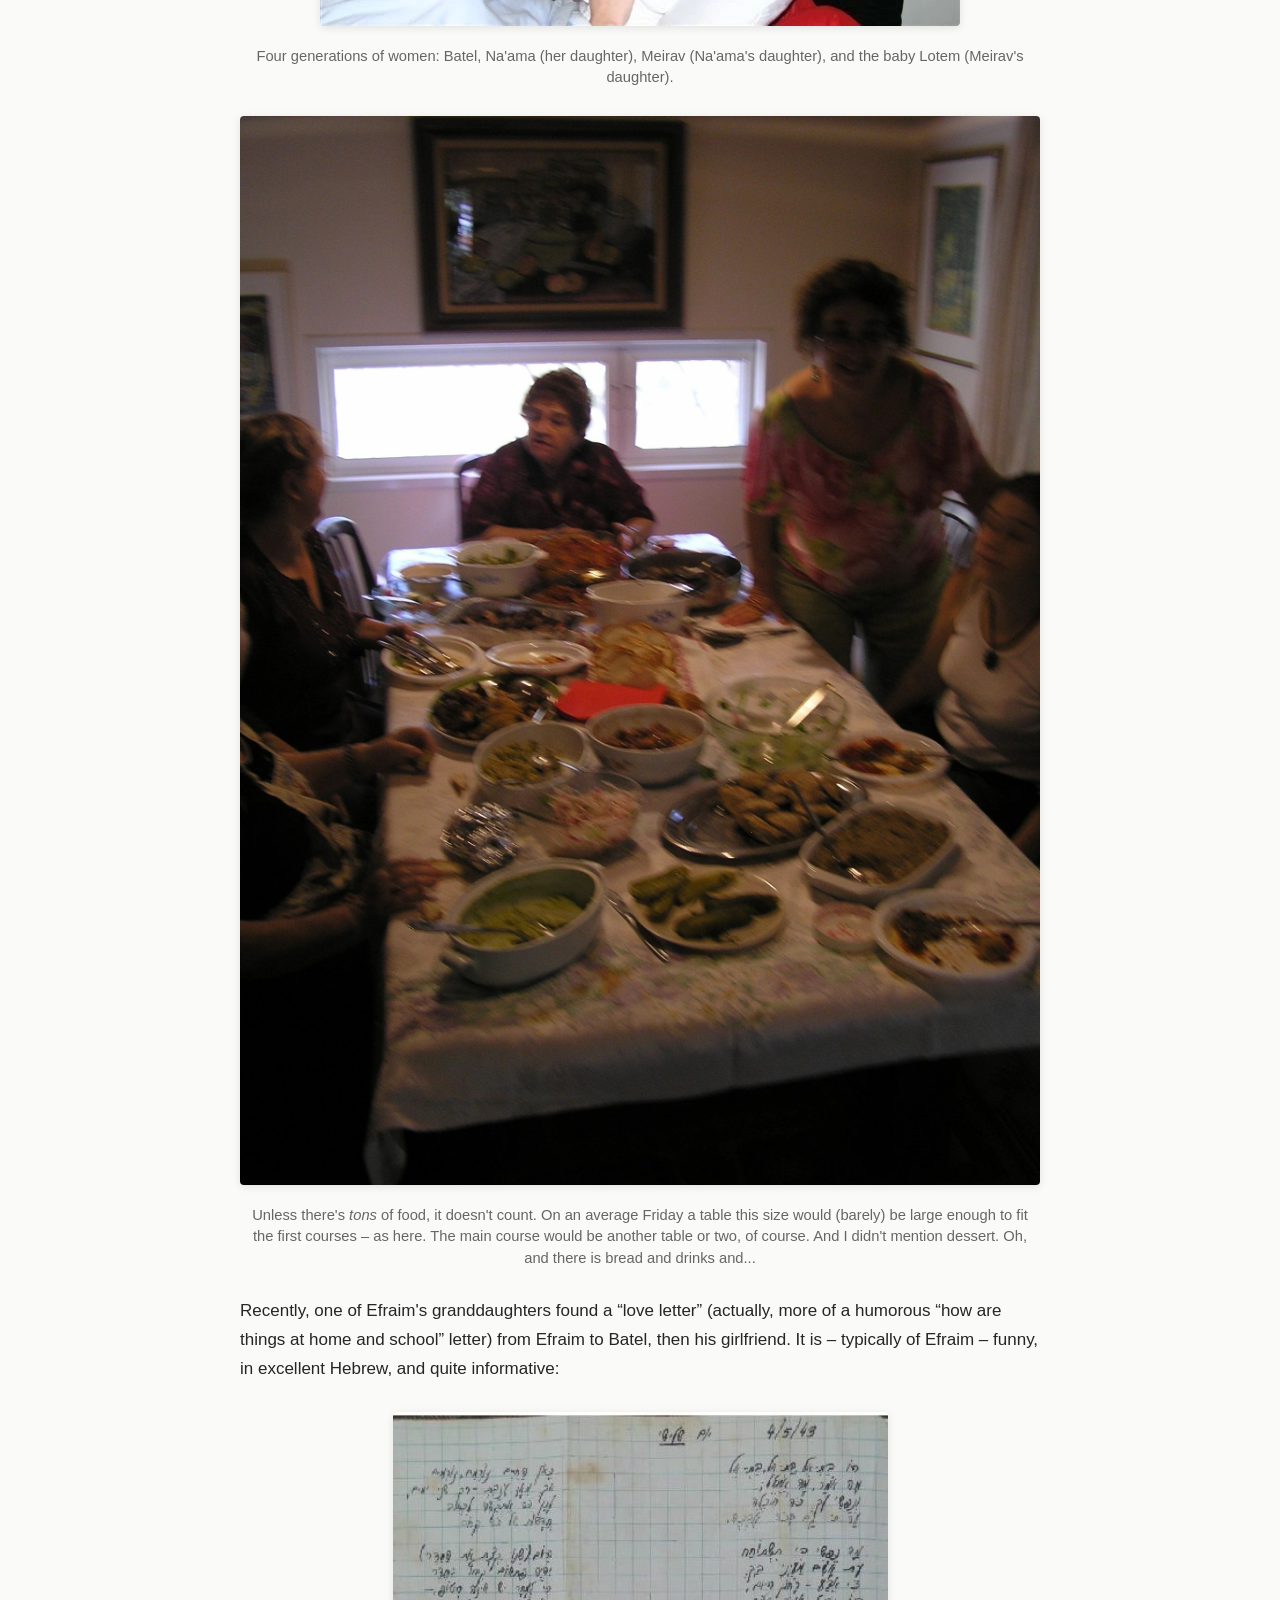
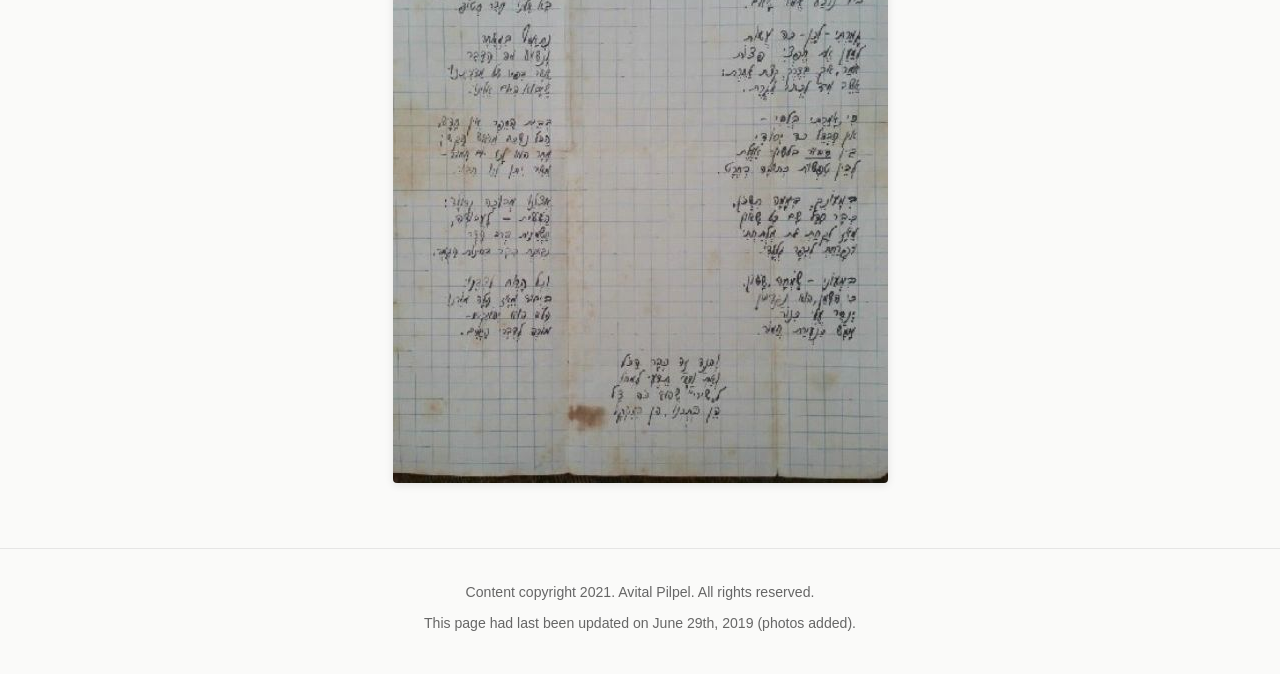
<file: The_Family.html>
<!DOCTYPE html>
<html lang="en">
<head>
  <meta charset="utf-8">
  <meta name="viewport" content="width=device-width, initial-scale=1.0">
  <title>Efraim Talmon, 1925 - 2009 | Wife and Family</title>
  <meta name="description" content="Efraim Talmon's family life: marriage to Batel Talmon for over 60 years, children, grandchildren, and family traditions.">
  <link rel="stylesheet" href="css/style.css">
</head>
<body>
  <header class="site-header">
    <h1><a href="index.html">Efraim Talmon, 1925 &ndash; 2009</a></h1>
    <nav>
      <ul class="site-nav">
        <li><a href="index.html">Home Page</a></li>
        <li><a href="Career.html">Career</a></li>
        <li><a href="Origins.html">Origins</a></li>
        <li><a href="The_Scholar.html">Home and Hobbies</a></li>
        <li><a href="The_Family.html" class="active">Wife and Family</a></li>
      </ul>
    </nav>
  </header>

  <main class="container">
    <h2 class="page-title">Wife and Family</h2>

    <section>
      <h2>Marriage</h2>
      <p>
        Efraim and <a href="http://www.batel-talmon.com/" target="_blank" rel="noopener">Batel Talmon</a> were married for over sixty years, and knew each other since age 14. Here are some photos of Batel and Efraim together.
      </p>

      <figure>
        <img src="images/picture_011_3k6z.jpg" alt="Batel and Efraim as a young couple, ca. 1950">
        <figcaption>Batel and Efraim as a young couple, ca. 1950.</figcaption>
      </figure>

      <figure>
        <img src="images/dsc00918_rotated_5g74.jpg" alt="Batel and Efraim as an older couple, ca. 1980">
        <figcaption>As an old couple, ca. 1980</figcaption>
      </figure>

      <p>
        Batel had passed away recently, at a ripe old age. A memorial site for her will be uploaded soon.
      </p>
    </section>

    <hr>

    <section>
      <h2>Family</h2>
      <p>
        Efraim and Batel had three children (two daughters and a son), eight grandchildren, and four great-grandchildren. For over 30 years, the extended family would meet (practically) every Friday night &ndash; with Batel cooking most of the food, Efraim doing most of the legwork (deliveries, shopping, etc.). Naturally, festive meals were also made on holidays.
      </p>
      <p>
        Numerous special occasions were celebrated in their house, as well &ndash; with food being prepared, in some cases, for literally hundreds of people. These included children's (and grandchildren's) bar Mitzvahs, weddings, and more.
      </p>
      <p>
        The result of these 30+ years? That the family, including all the grandchildren, know each other much better than most other extended families, and keep in touch more. This web site &ndash; a collaborative effort of all the grandchildren &ndash; is a (small) proof.
      </p>
      <p>
        This is not the place for the children and grandchildren's biography. For now, a couple of photos will have to do; for some go <a href="http://picasaweb.google.com/avital.pilpel/EfraimTalmonMemorialAlbum#" target="_blank" rel="noopener">here</a>.
      </p>

      <figure>
        <img src="images/img_1163.jpg" alt="Four generations of women">
        <figcaption>Four generations of women: Batel, Na'ama (her daughter), Meirav (Na'ama's daughter), and the baby Lotem (Meirav's daughter).</figcaption>
      </figure>

      <figure>
        <img src="images/p1010109.jpg" alt="Friday dinner table with food">
        <figcaption>Unless there's <em>tons</em> of food, it doesn't count. On an average Friday a table this size would (barely) be large enough to fit the first courses &ndash; as here. The main course would be another table or two, of course. And I didn't mention dessert. Oh, and there is bread and drinks and...</figcaption>
      </figure>

      <p>
        Recently, one of Efraim's granddaughters found a &ldquo;love letter&rdquo; (actually, more of a humorous &ldquo;how are things at home and school&rdquo; letter) from Efraim to Batel, then his girlfriend. It is &ndash; typically of Efraim &ndash; funny, in excellent Hebrew, and quite informative:
      </p>

      <figure>
        <img src="images/26c927ffa05d348612ee01adbf78e297_qrlo.png" alt="Letter from Efraim to Batel">
      </figure>
    </section>
  </main>

  <footer class="site-footer">
    <p>Content copyright 2021. Avital Pilpel. All rights reserved.</p>
    <p>This page had last been updated on June 29th, 2019 (photos added).</p>
  </footer>
</body>
</html>
</file>
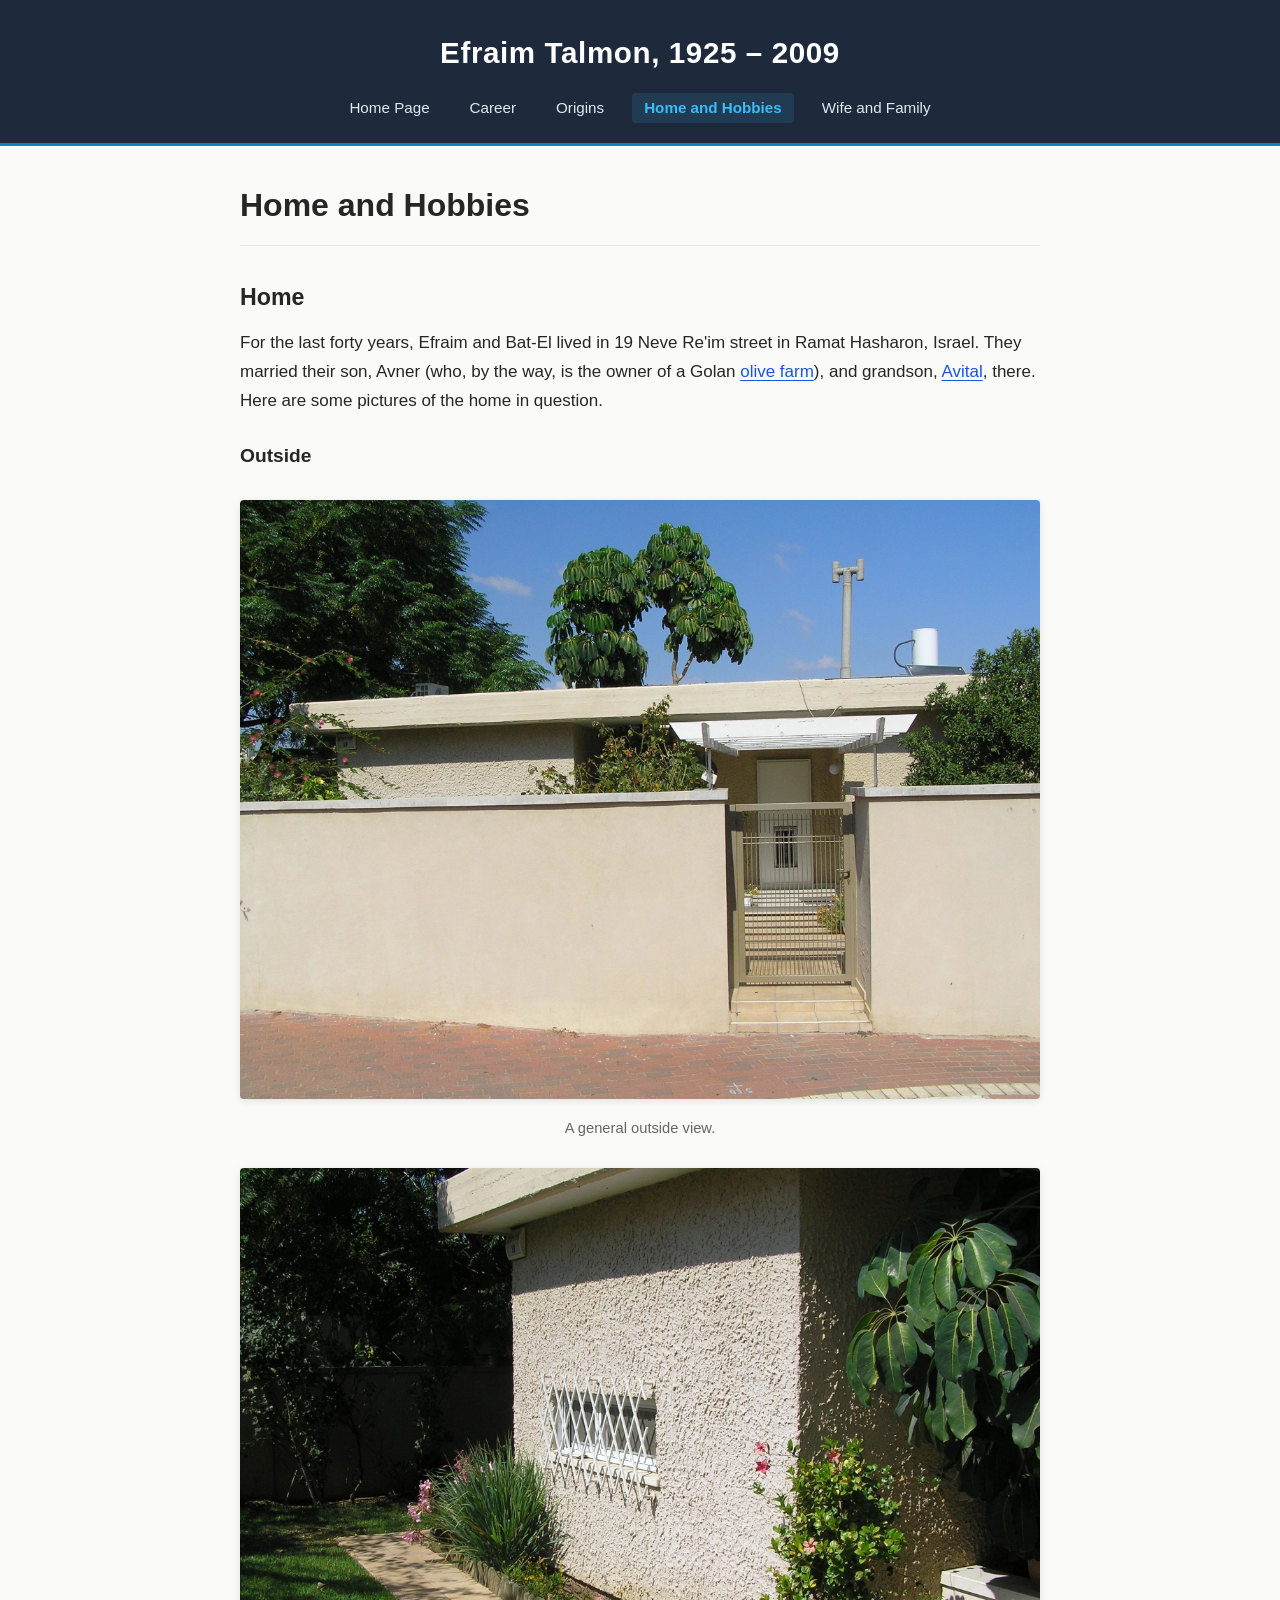
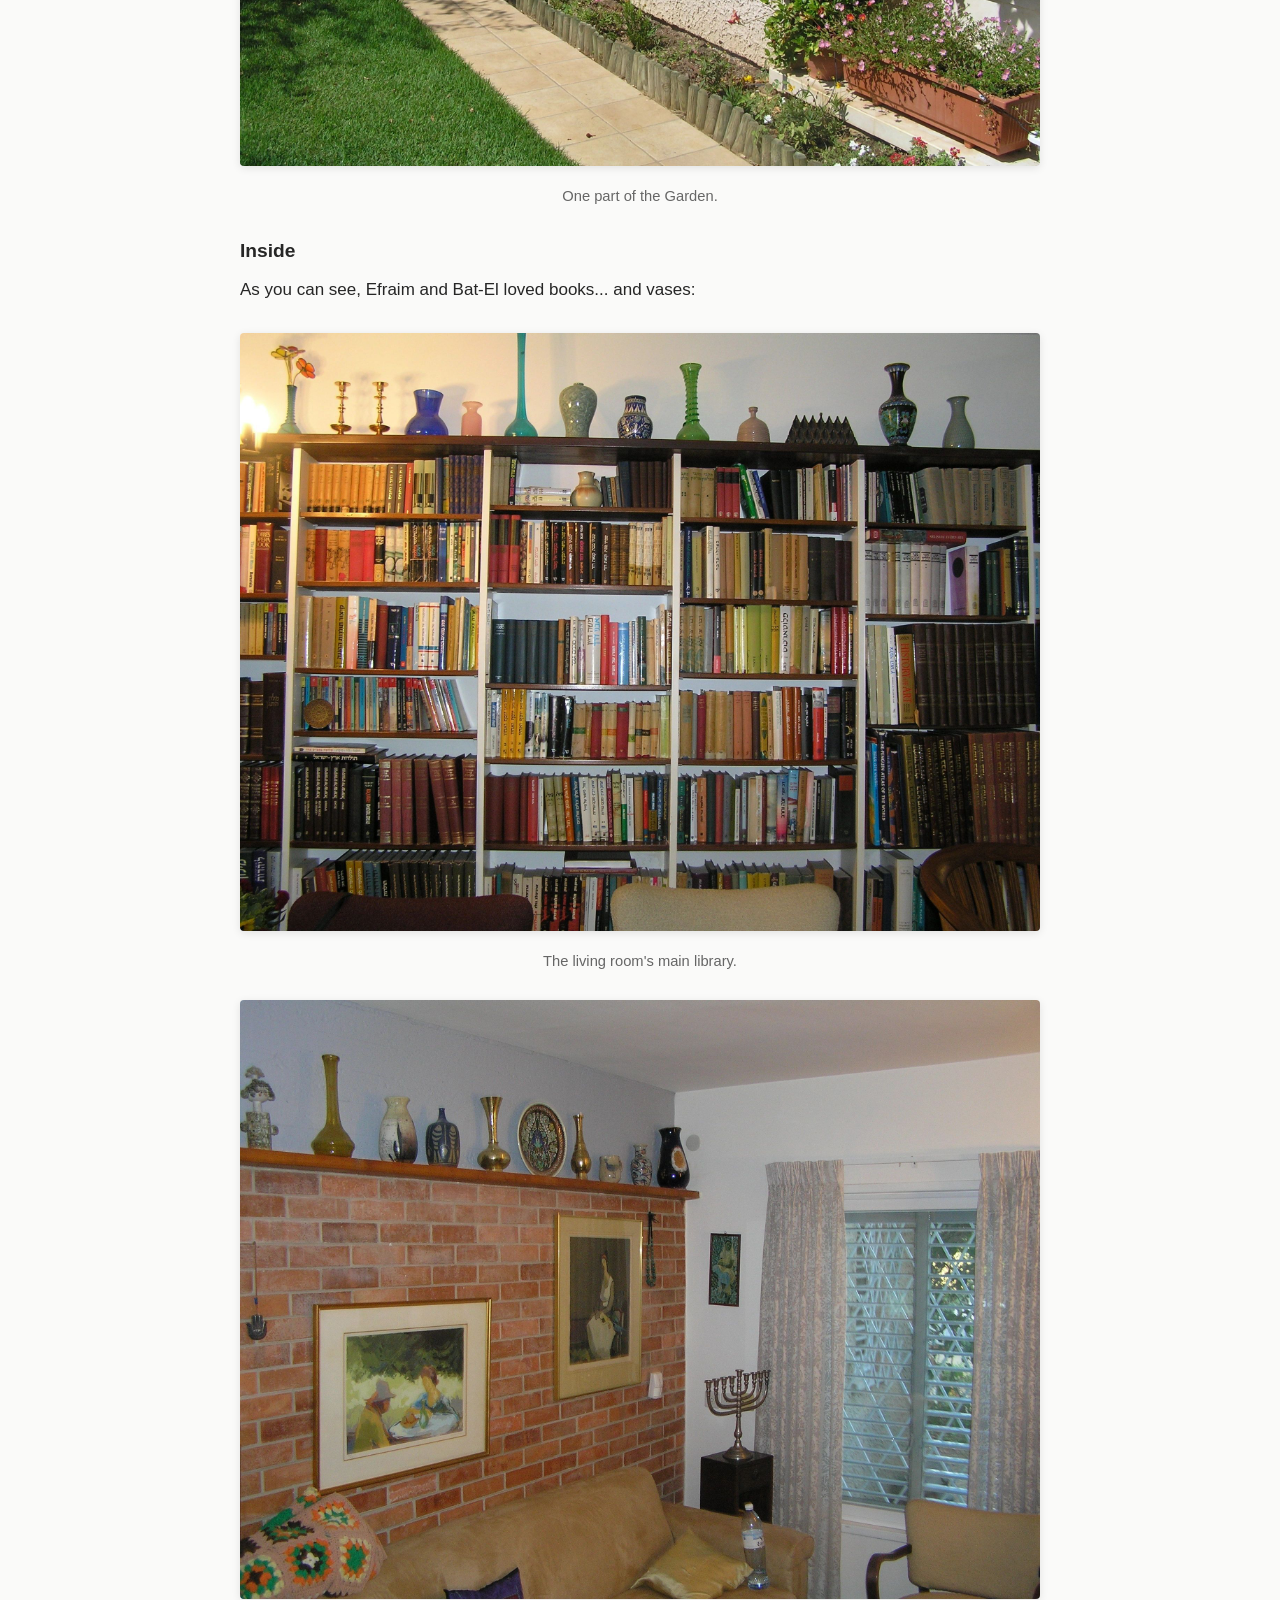
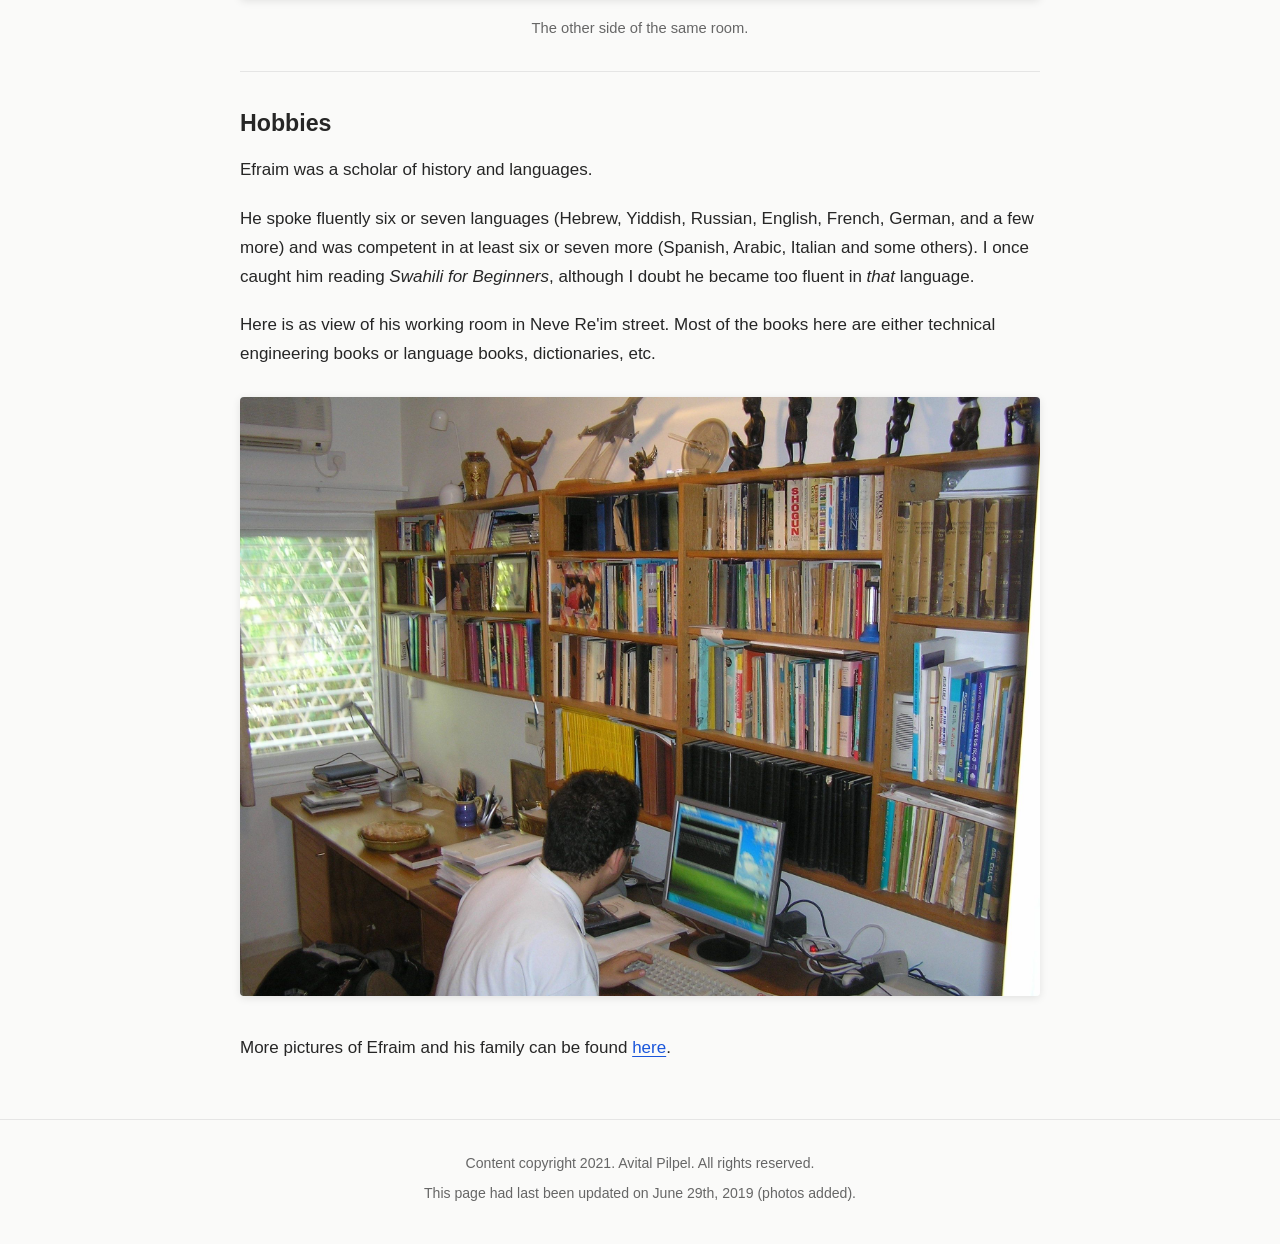
<file: The_Scholar.html>
<!DOCTYPE html>
<html lang="en">
<head>
  <meta charset="utf-8">
  <meta name="viewport" content="width=device-width, initial-scale=1.0">
  <title>Efraim Talmon, 1925 - 2009 | Home and Hobbies</title>
  <meta name="description" content="Home and hobbies of Efraim Talmon: life in Ramat Hasharon, passion for books, scholarship of history and languages.">
  <link rel="stylesheet" href="css/style.css">
</head>
<body>
  <header class="site-header">
    <h1><a href="index.html">Efraim Talmon, 1925 &ndash; 2009</a></h1>
    <nav>
      <ul class="site-nav">
        <li><a href="index.html">Home Page</a></li>
        <li><a href="Career.html">Career</a></li>
        <li><a href="Origins.html">Origins</a></li>
        <li><a href="The_Scholar.html" class="active">Home and Hobbies</a></li>
        <li><a href="The_Family.html">Wife and Family</a></li>
      </ul>
    </nav>
  </header>

  <main class="container">
    <h2 class="page-title">Home and Hobbies</h2>

    <section>
      <h2>Home</h2>
      <p>
        For the last forty years, Efraim and Bat-El lived in 19 Neve Re'im street in Ramat Hasharon, Israel. They married their son, Avner (who, by the way, is the owner of a Golan <a href="http://www.golanoliveoil.com/Default.asp" target="_blank" rel="noopener">olive farm</a>), and grandson, <a href="http://www.avitalpilpel.com/" target="_blank" rel="noopener">Avital</a>, there. Here are some pictures of the home in question.
      </p>

      <h3>Outside</h3>
      <figure>
        <img src="images/p1010086.jpg" alt="Outside view of the home">
        <figcaption>A general outside view.</figcaption>
      </figure>

      <figure>
        <img src="images/p1010076.jpg" alt="Garden view">
        <figcaption>One part of the Garden.</figcaption>
      </figure>

      <h3>Inside</h3>
      <p>As you can see, Efraim and Bat-El loved books... and vases:</p>

      <figure>
        <img src="images/p1010063_avtx.jpg" alt="Living room main library">
        <figcaption>The living room's main library.</figcaption>
      </figure>

      <figure>
        <img src="images/p1010121.jpg" alt="Other side of the living room">
        <figcaption>The other side of the same room.</figcaption>
      </figure>
    </section>

    <hr>

    <section>
      <h2>Hobbies</h2>
      <p>
        Efraim was a scholar of history and languages.
      </p>
      <p>
        He spoke fluently six or seven languages (Hebrew, Yiddish, Russian, English, French, German, and a few more) and was competent in at least six or seven more (Spanish, Arabic, Italian and some others). I once caught him reading <em>Swahili for Beginners</em>, although I doubt he became too fluent in <em>that</em> language.
      </p>
      <p>
        Here is as view of his working room in Neve Re'im street. Most of the books here are either technical engineering books or language books, dictionaries, etc.
      </p>

      <figure>
        <img src="images/p1010065.jpg" alt="Efraim's working room and study">
      </figure>

      <p>
        More pictures of Efraim and his family can be found <a href="http://picasaweb.google.com/avital.pilpel/EfraimTalmonMemorialAlbum#" target="_blank" rel="noopener">here</a>.
      </p>
    </section>
  </main>

  <footer class="site-footer">
    <p>Content copyright 2021. Avital Pilpel. All rights reserved.</p>
    <p>This page had last been updated on June 29th, 2019 (photos added).</p>
  </footer>
</body>
</html>
</file>
<file: css/style.css>
/* ==========================================================================
   Efraim Talmon (1925 - 2009) Memorial Website
   Clean, modern, responsive styles for GitHub Pages
   ========================================================================== */

:root {
  --bg-color: #fafaf9;
  --surface-color: #ffffff;
  --text-color: #262626;
  --text-muted: #666666;
  --border-color: #e5e5e5;
  --link-color: #1a56db;
  --link-hover: #1e40af;
  --nav-bg: #1e293b;
  --nav-text: #e2e8f0;
  --nav-hover: #ffffff;
  --nav-active: #38bdf8;
  --quote-border: #94a3b8;
  --max-width: 840px;
}

@media (prefers-color-scheme: dark) {
  :root {
    --bg-color: #121417;
    --surface-color: #1a1d21;
    --text-color: #e4e4e7;
    --text-muted: #a1a1aa;
    --border-color: #2e333b;
    --link-color: #60a5fa;
    --link-hover: #93c5fd;
    --nav-bg: #0f172a;
    --nav-text: #cbd5e1;
    --nav-hover: #ffffff;
    --nav-active: #38bdf8;
    --quote-border: #475569;
  }
}

* {
  box-sizing: border-box;
  margin: 0;
  padding: 0;
}

body {
  font-family: -apple-system, BlinkMacSystemFont, "Segoe UI", Roboto, "Helvetica Neue", Arial, sans-serif;
  font-size: 17px;
  line-height: 1.7;
  color: var(--text-color);
  background-color: var(--bg-color);
  padding: 0;
  margin: 0;
}

.site-header {
  background-color: var(--nav-bg);
  color: #ffffff;
  padding: 1.75rem 1rem 1.25rem;
  text-align: center;
  border-bottom: 3px solid #0284c7;
}

.site-header h1 {
  font-size: 1.85rem;
  font-weight: 700;
  letter-spacing: 0.02em;
  margin: 0 0 1rem 0;
}

.site-header h1 a {
  color: #ffffff;
  text-decoration: none;
}

.site-nav {
  display: flex;
  flex-wrap: wrap;
  justify-content: center;
  gap: 0.5rem 1rem;
  list-style: none;
  padding: 0;
  margin: 0;
}

.site-nav a {
  color: var(--nav-text);
  text-decoration: none;
  font-size: 0.95rem;
  font-weight: 500;
  padding: 0.4rem 0.75rem;
  border-radius: 4px;
  transition: background-color 0.15s ease, color 0.15s ease;
}

.site-nav a:hover {
  color: var(--nav-hover);
  background-color: rgba(255, 255, 255, 0.1);
}

.site-nav a.active {
  color: var(--nav-active);
  font-weight: 600;
  background-color: rgba(56, 189, 248, 0.12);
}

.container {
  max-width: var(--max-width);
  margin: 2rem auto;
  padding: 0 1.25rem;
}

.page-title {
  font-size: 2rem;
  font-weight: 700;
  margin-bottom: 1.5rem;
  padding-bottom: 0.75rem;
  border-bottom: 1px solid var(--border-color);
  color: var(--text-color);
}

h2 {
  font-size: 1.45rem;
  margin-top: 2rem;
  margin-bottom: 0.75rem;
  color: var(--text-color);
}

h3 {
  font-size: 1.2rem;
  margin-top: 1.5rem;
  margin-bottom: 0.5rem;
  color: var(--text-color);
}

p {
  margin-bottom: 1.25rem;
}

a {
  color: var(--link-color);
  text-decoration: underline;
  text-underline-offset: 3px;
}

a:hover {
  color: var(--link-hover);
}

blockquote {
  border-left: 4px solid var(--quote-border);
  padding: 0.85rem 1.25rem;
  margin: 1.5rem 0;
  background-color: var(--surface-color);
  border-radius: 0 6px 6px 0;
  font-style: italic;
}

blockquote p:last-child {
  margin-bottom: 0;
}

blockquote .attribution {
  display: block;
  margin-top: 0.5rem;
  font-size: 0.95rem;
  font-style: normal;
  color: var(--text-muted);
}

figure {
  margin: 1.75rem 0;
  text-align: center;
}

figure img {
  max-width: 100%;
  height: auto;
  border-radius: 4px;
  box-shadow: 0 2px 8px rgba(0, 0, 0, 0.1);
  display: inline-block;
}

figcaption {
  margin-top: 0.6rem;
  font-size: 0.92rem;
  color: var(--text-muted);
  line-height: 1.45;
}

hr {
  border: 0;
  height: 1px;
  background-color: var(--border-color);
  margin: 2rem 0;
}

.image-grid {
  display: grid;
  grid-template-columns: repeat(auto-fit, minmax(280px, 1fr));
  gap: 1.5rem;
  margin: 1.75rem 0;
}

.image-grid figure {
  margin: 0;
}

.site-footer {
  margin-top: 3.5rem;
  padding: 2rem 1.25rem;
  border-top: 1px solid var(--border-color);
  text-align: center;
  font-size: 0.88rem;
  color: var(--text-muted);
}

.site-footer p {
  margin-bottom: 0.4rem;
}

@media (max-width: 640px) {
  body {
    font-size: 16px;
  }
  
  .site-header h1 {
    font-size: 1.5rem;
  }
  
  .site-nav {
    flex-direction: column;
    align-items: center;
    gap: 0.25rem;
  }
}
</file>
